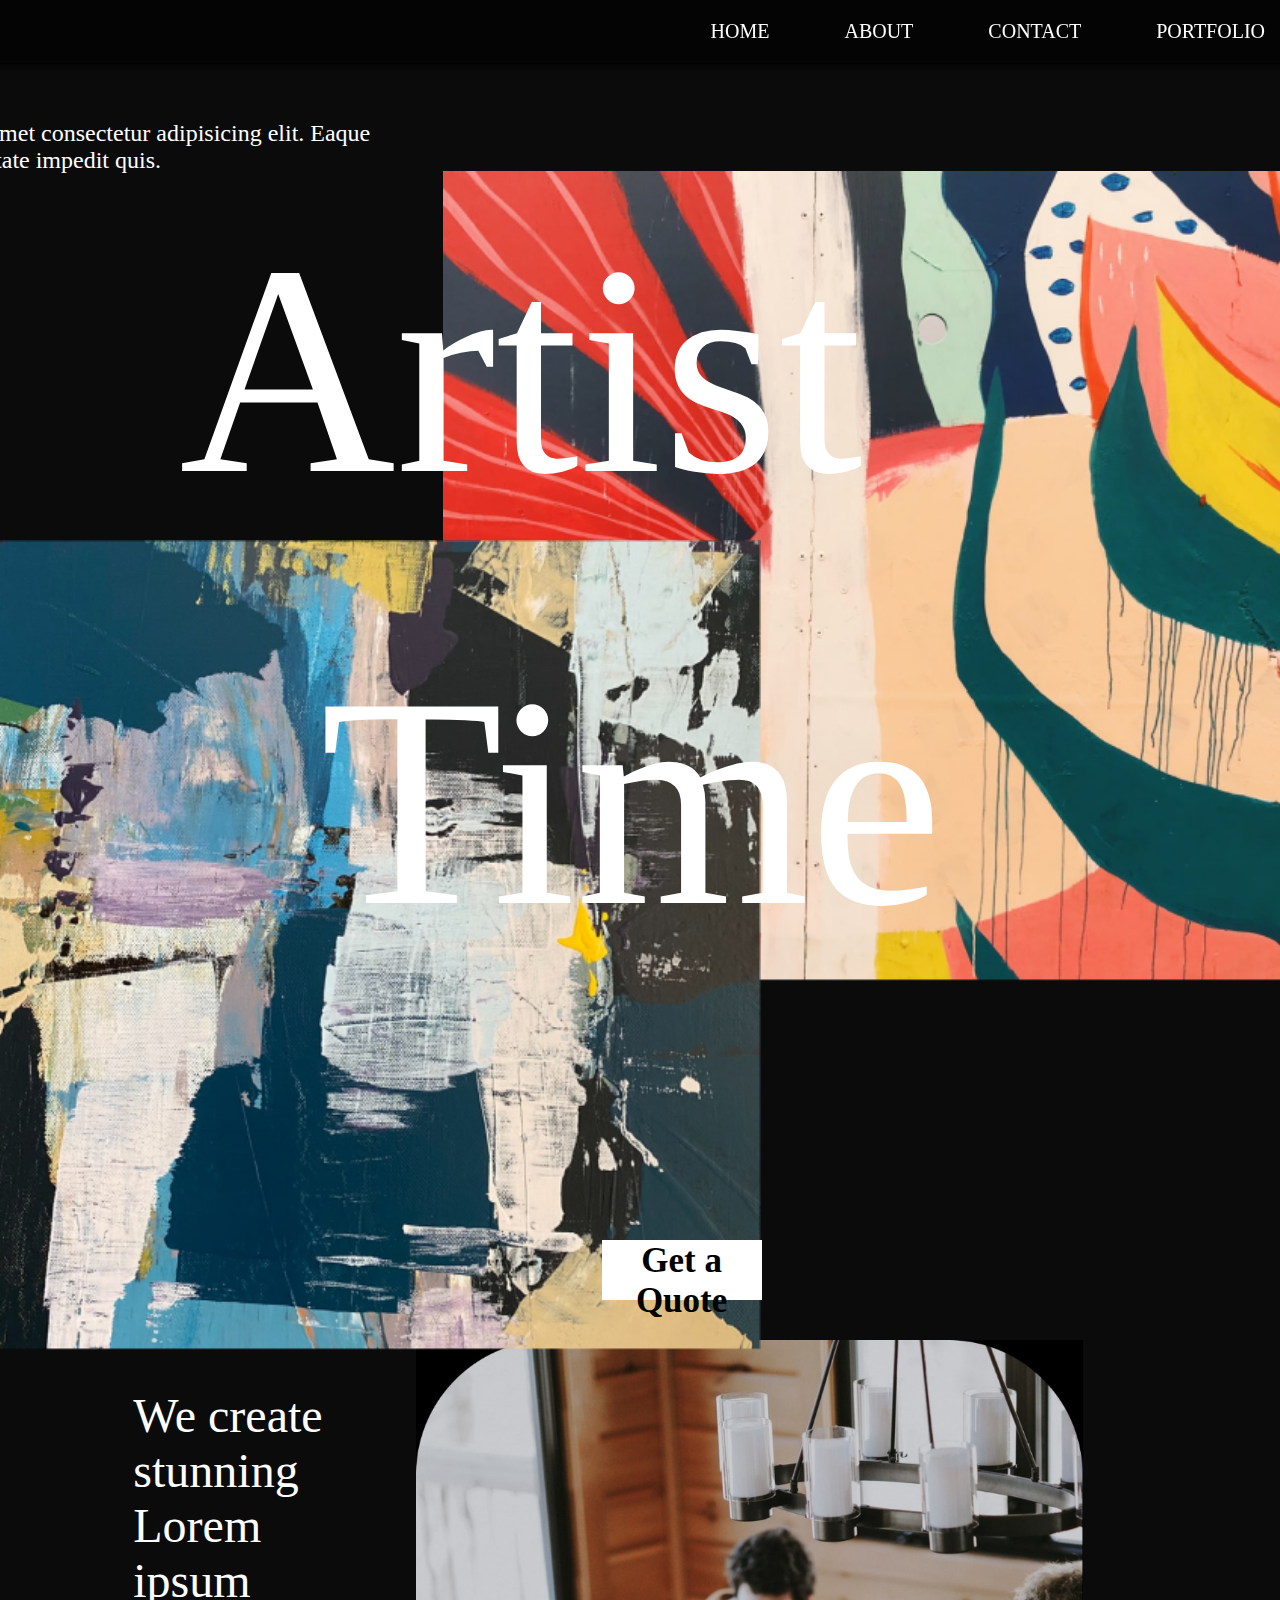
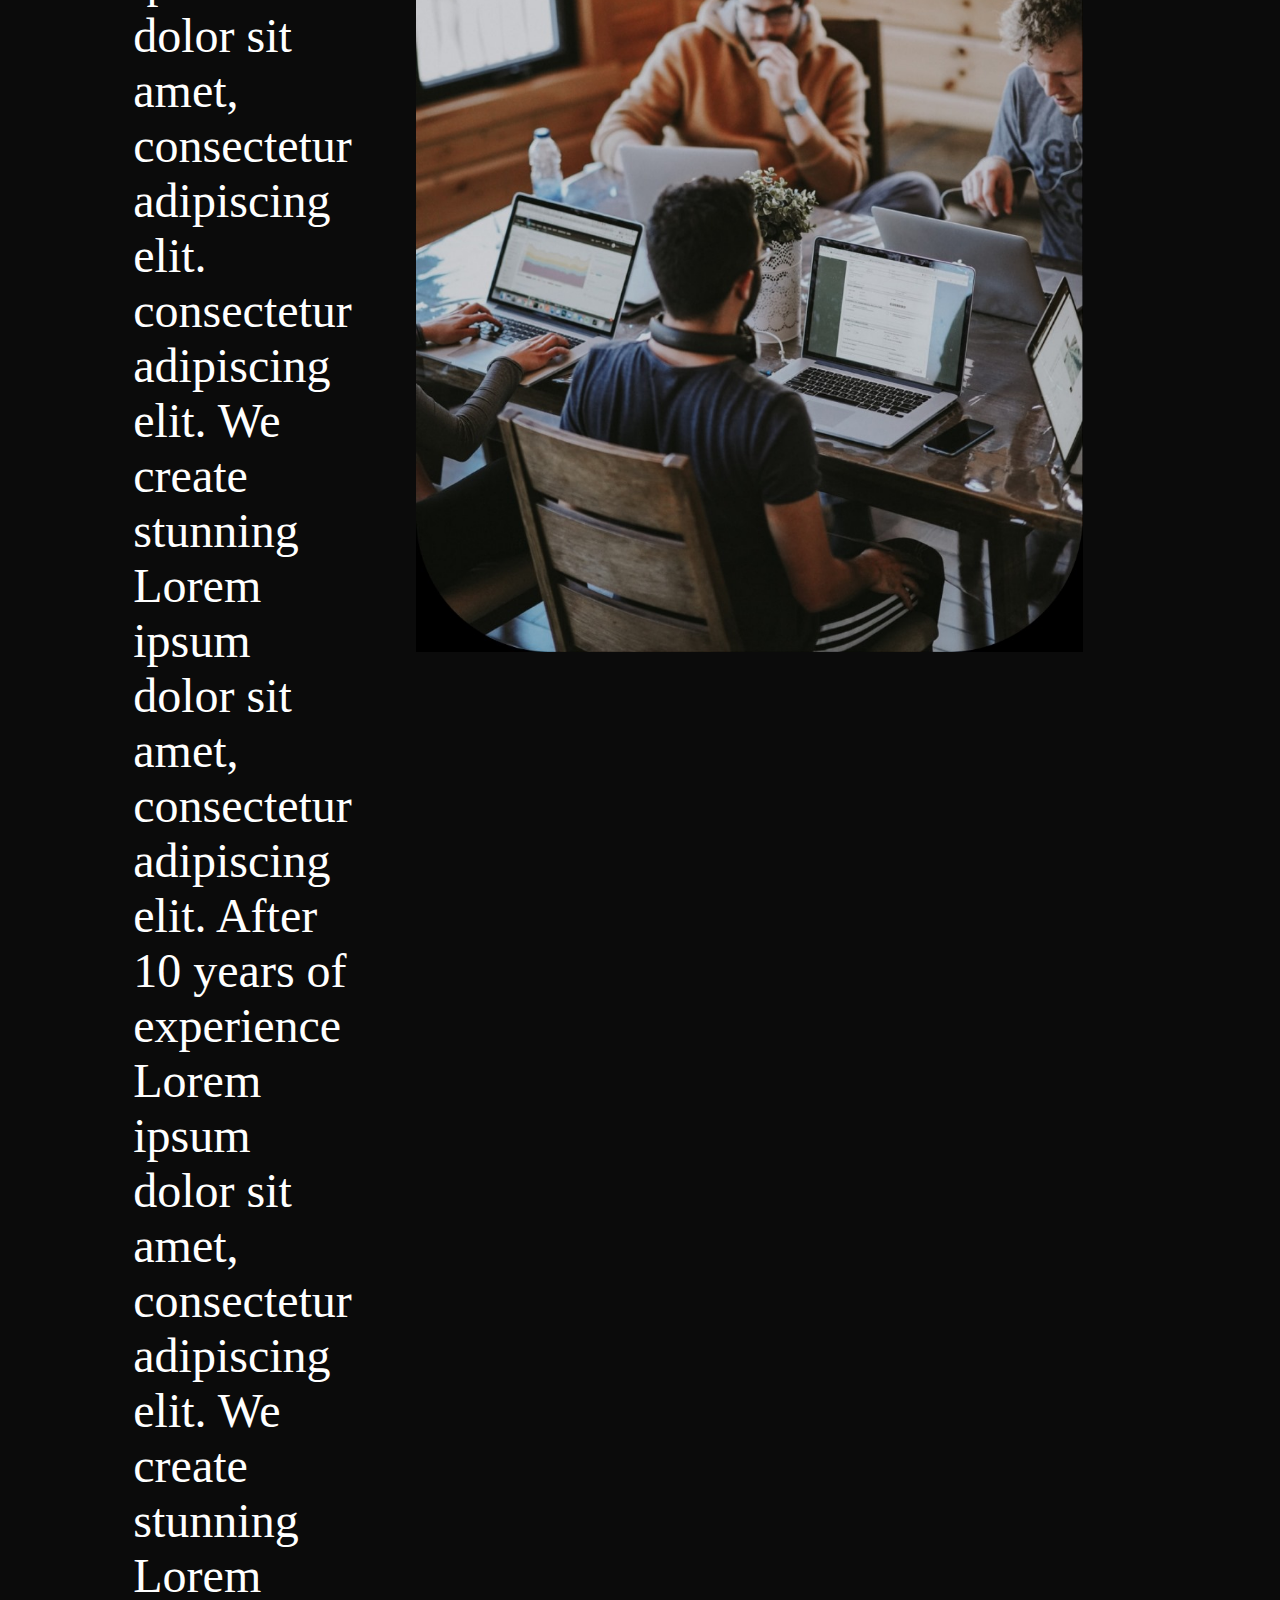
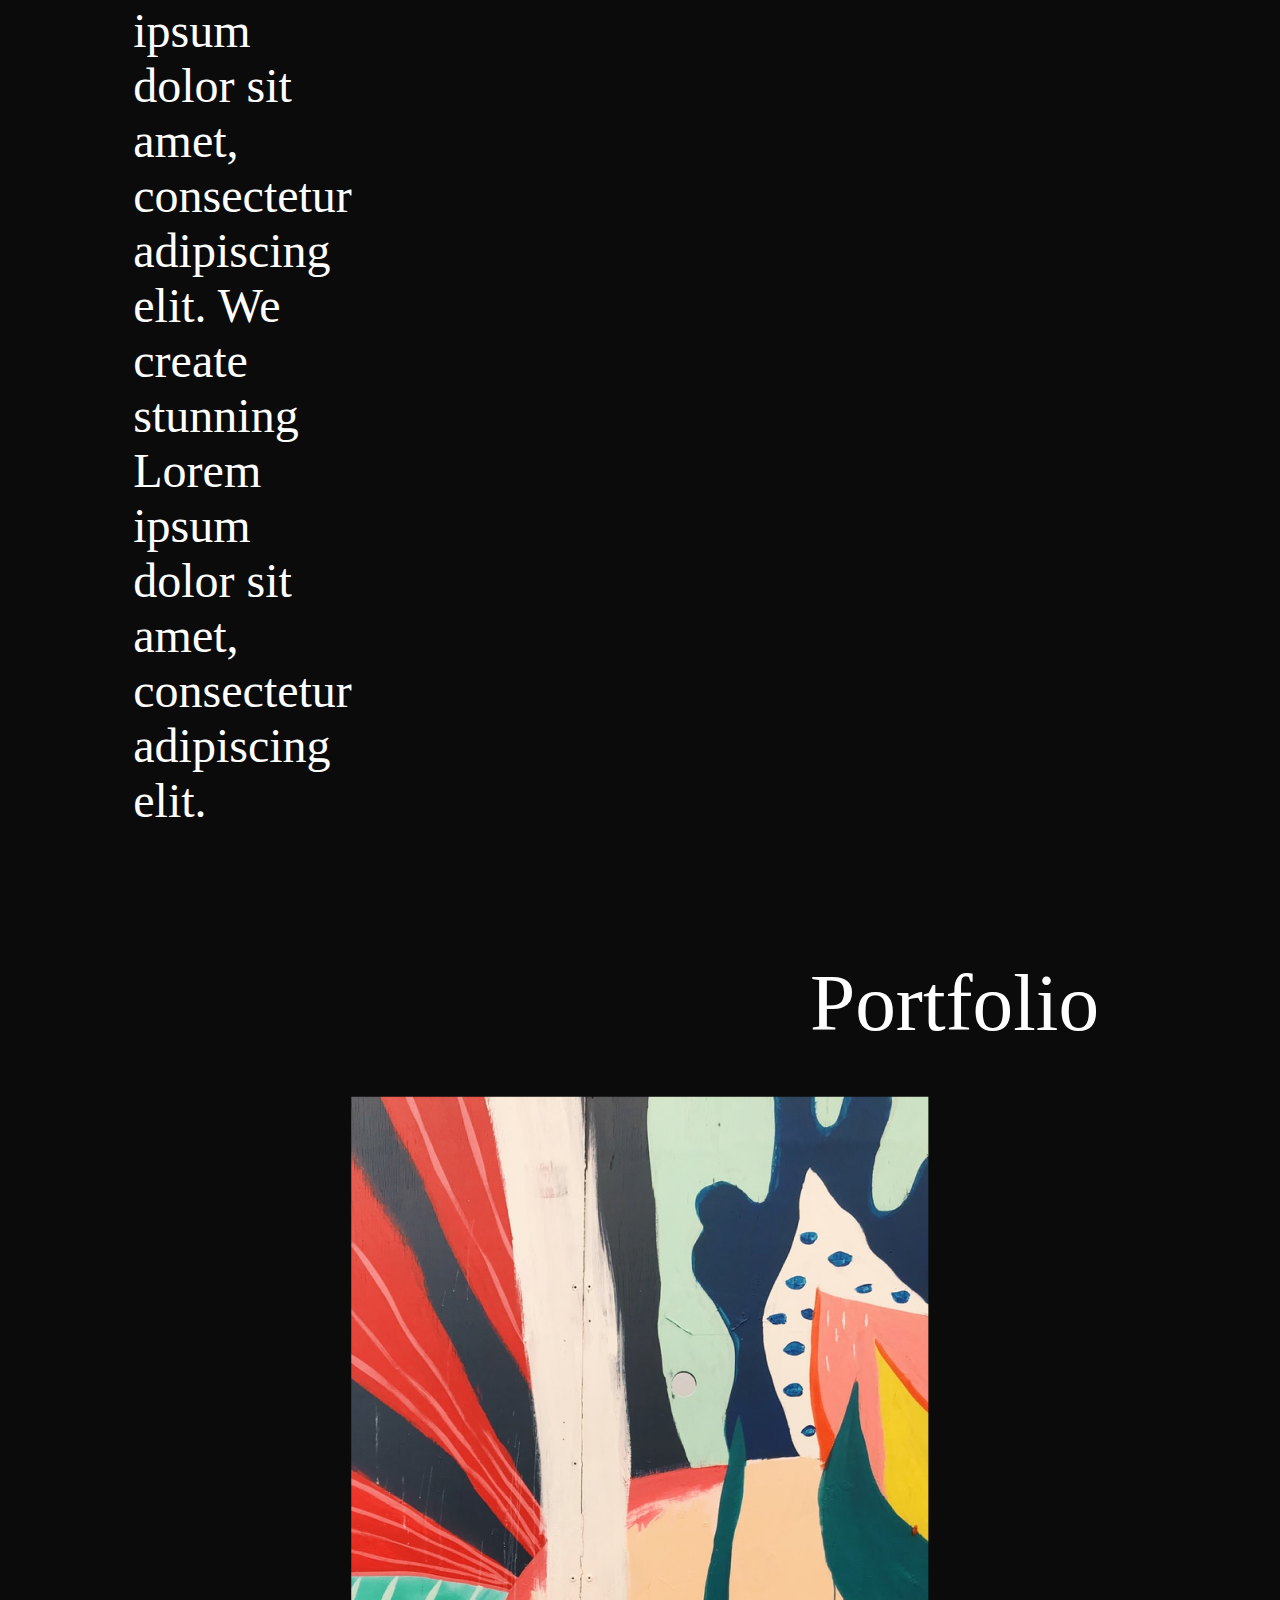
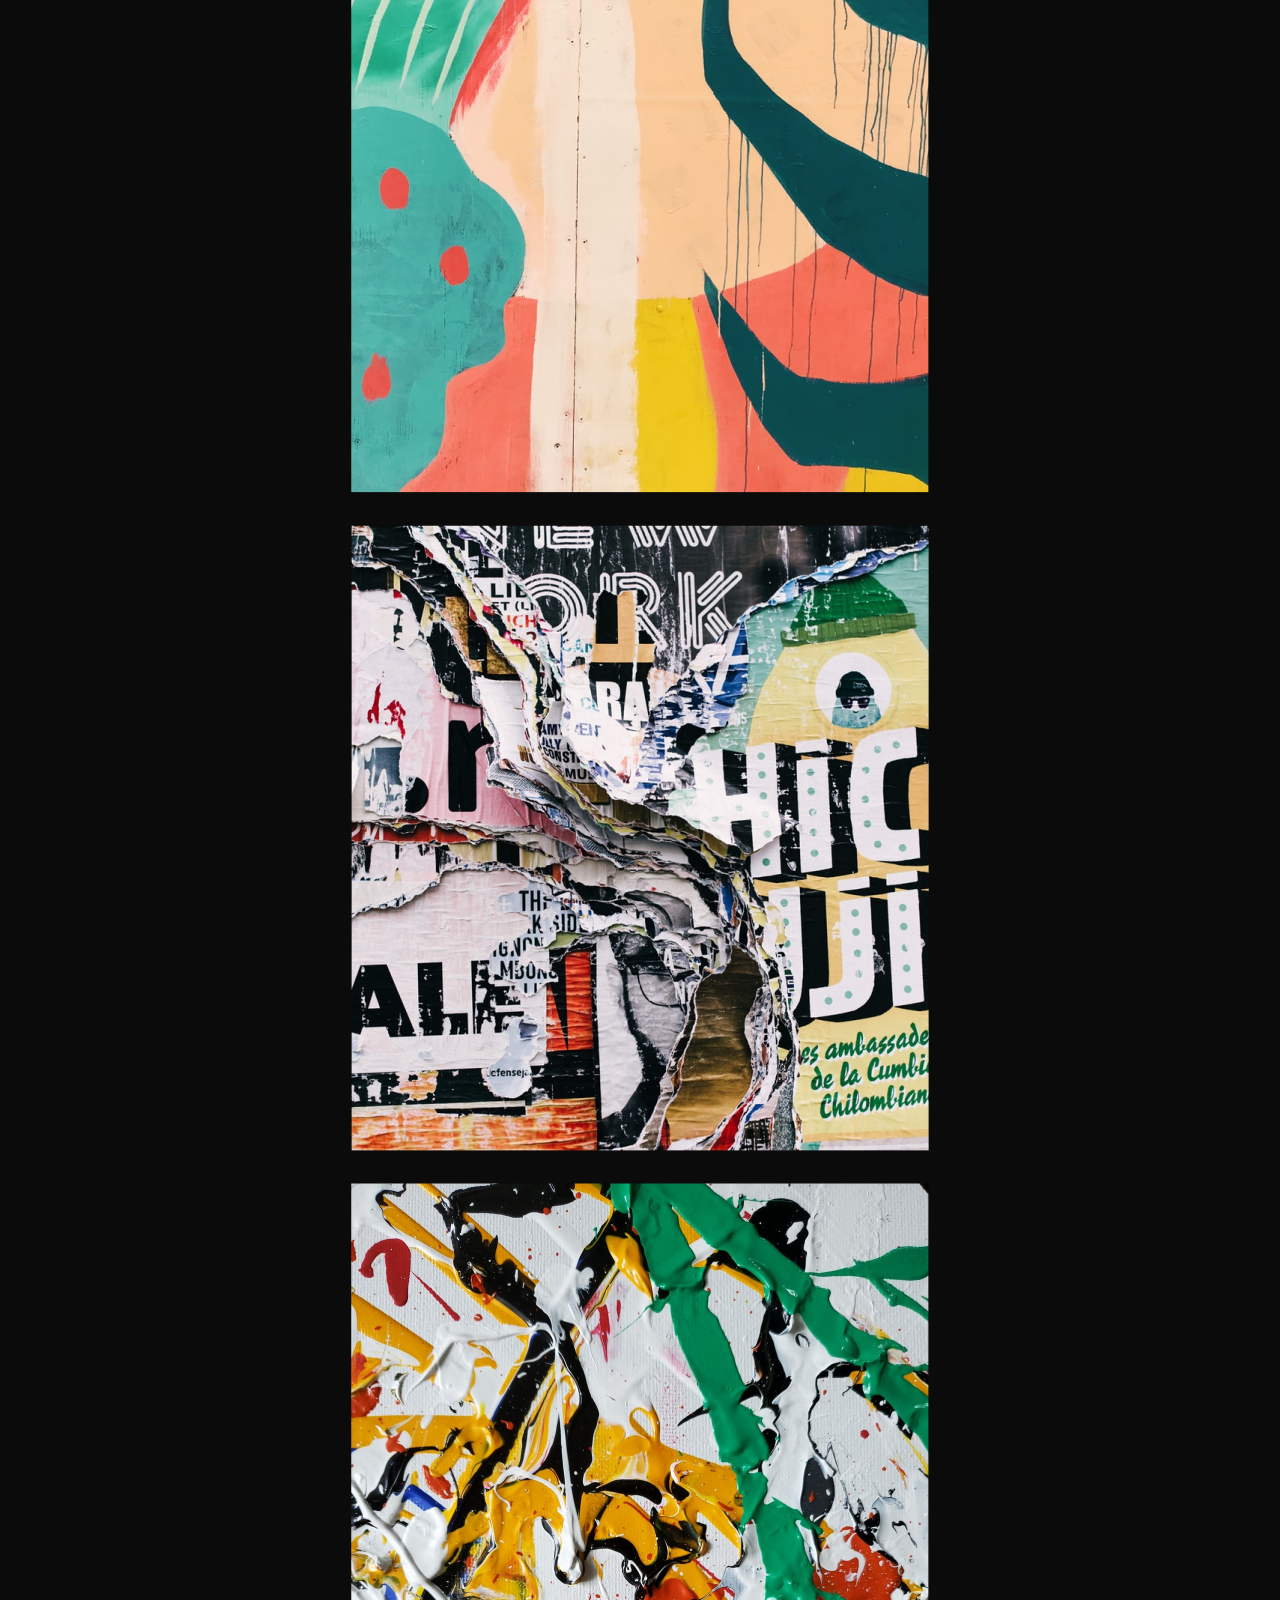
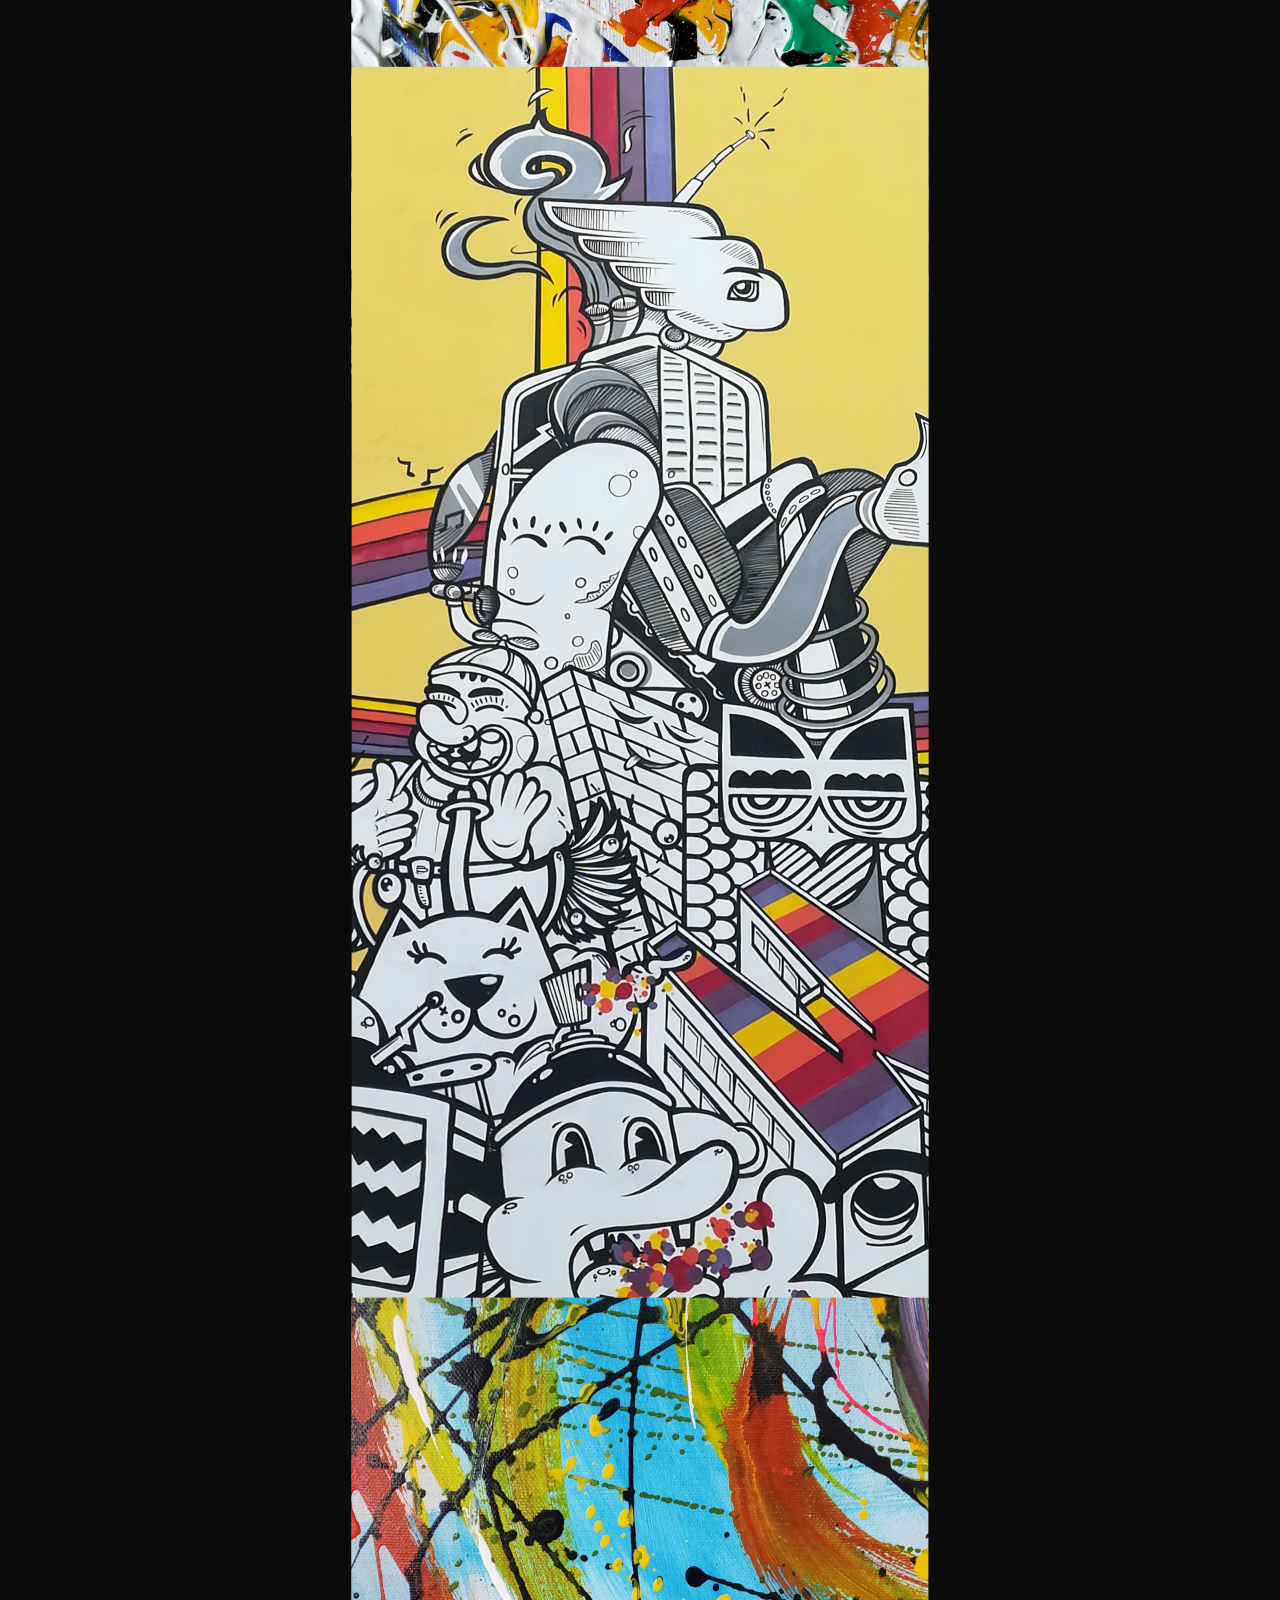
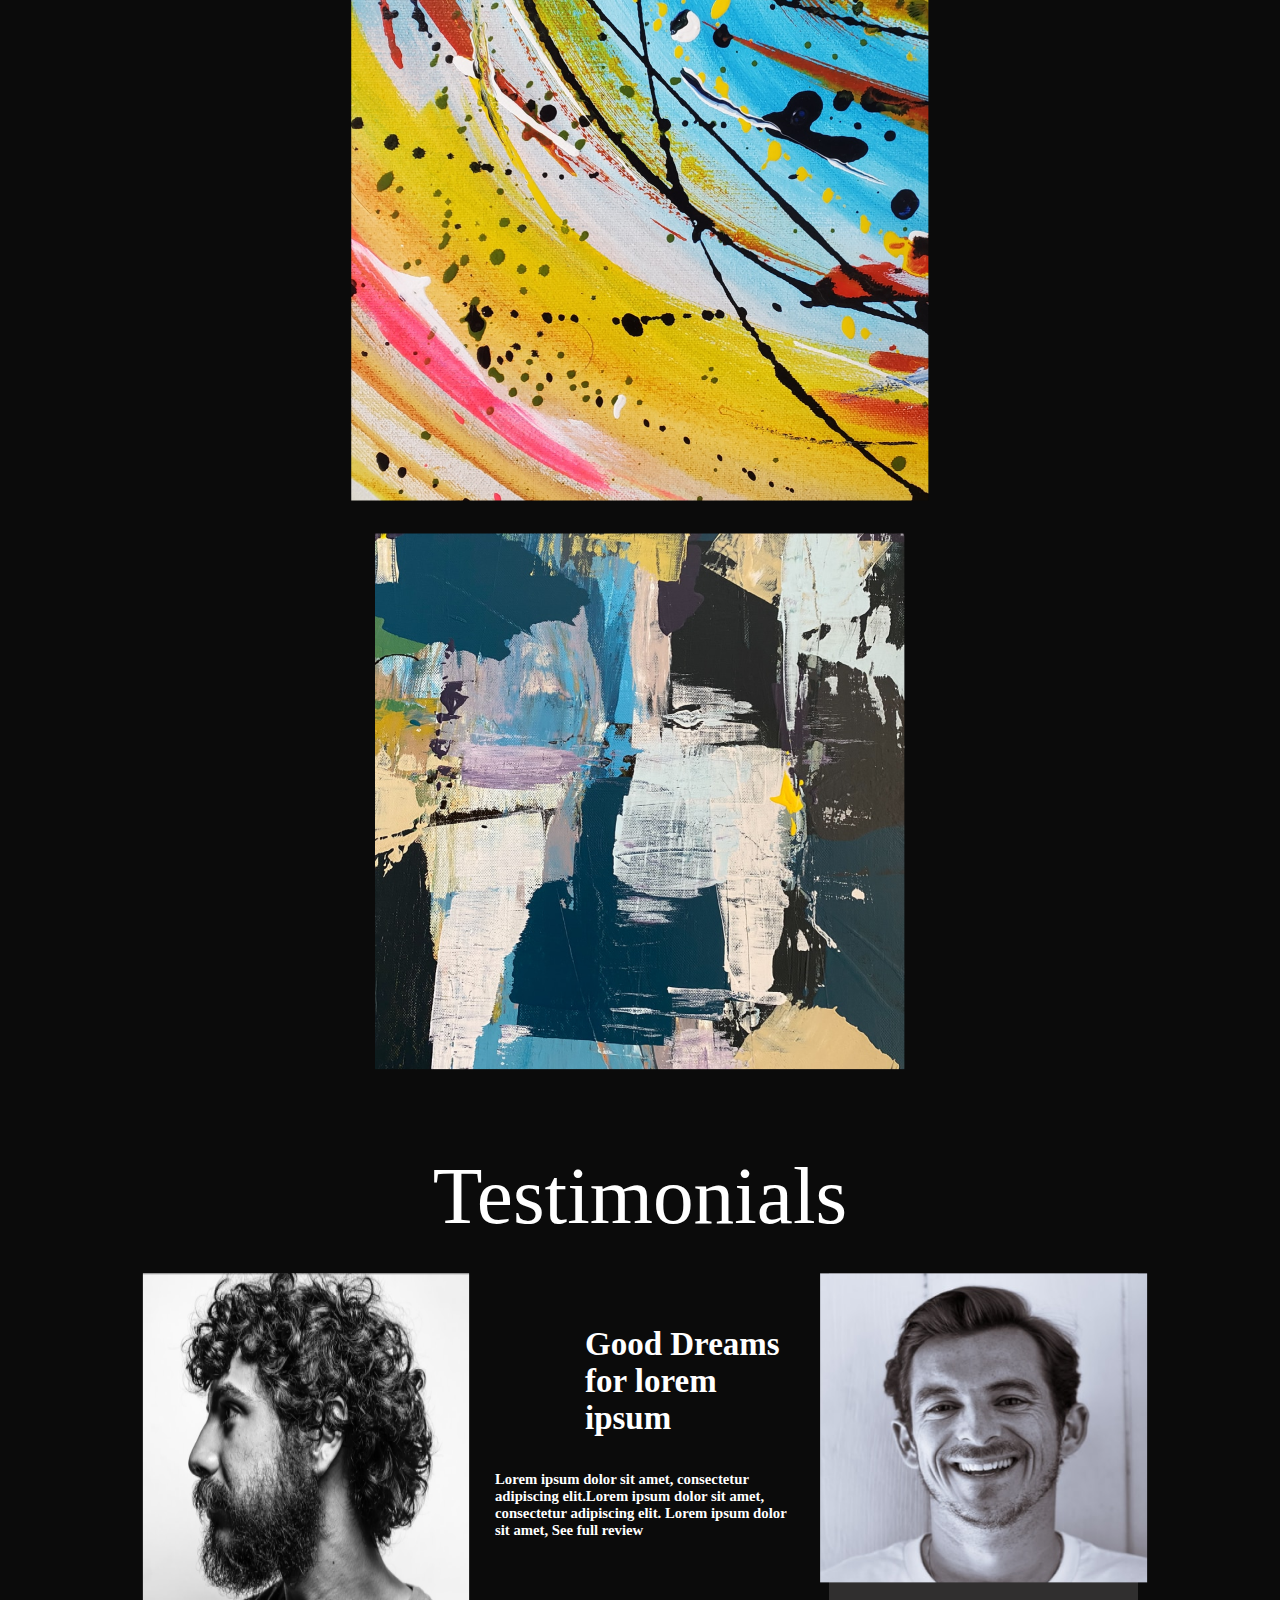
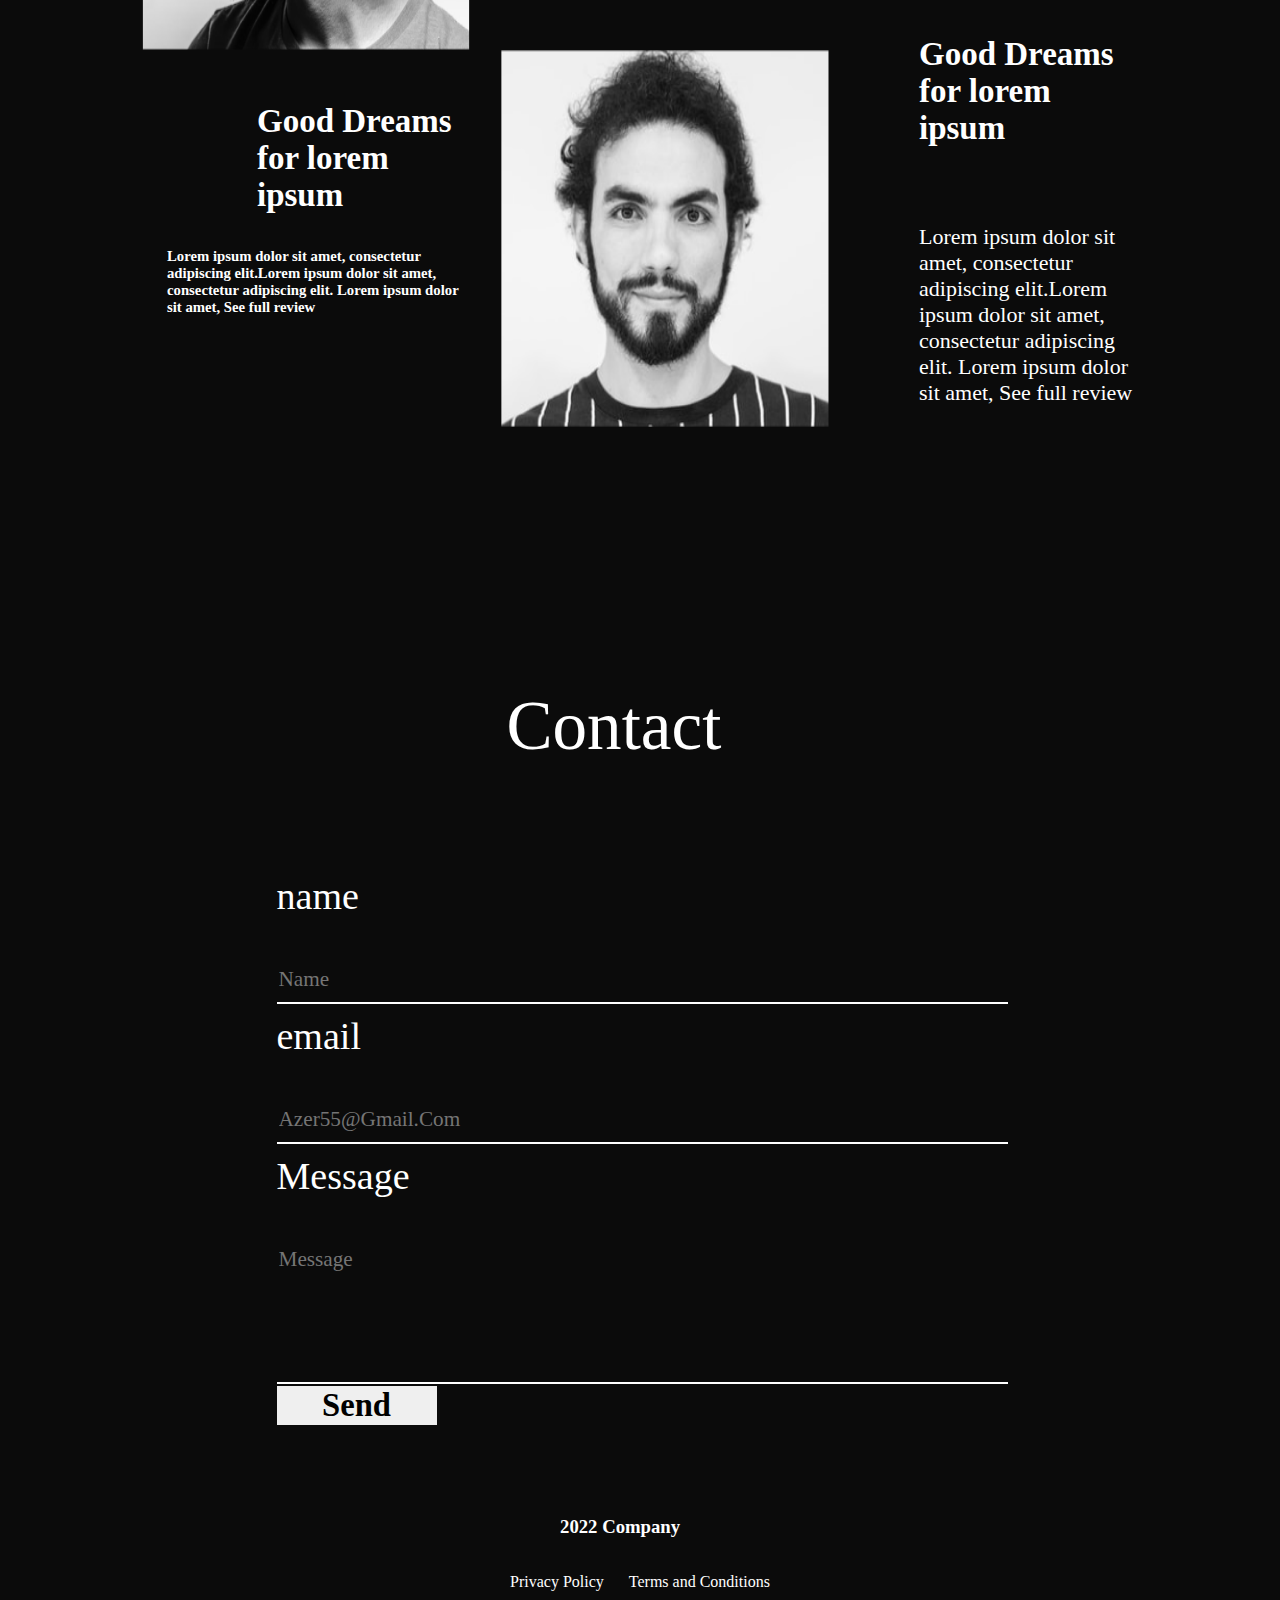
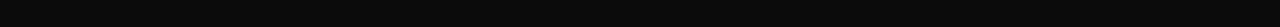
<file: index.html>
<!DOCTYPE html>
<html lang="en">

<head>
    <meta charset="UTF-8">
    <meta name="viewport" content="width=device-width, initial-scale=1.0">
    <title>HOME</title>
    <link rel="stylesheet" href="indexx.css" />
</head>

<body>
  
    <nav class="FIG">
        <h3 class="h4">logo</h3>
        <ul>
            <li><a href="index.html">Home</a></li>
            <li><a href="about.html">About</a></li>
            <li><a href="contact.html">Contact</a></li>
            <li><a href="Portfolio.html">Portfolio</a></li>
           
        </ul>
    </nav>

    <!-- Home -->
    <div>

        <div class="HOME1">
            <p class="HOM11">Lorem ipsum dolor sit amet consectetur adipisicing elit. Eaque voluptate, ut sint
                cupiditate impedit quis.</p>
        </div>
        <div class="HOME2">
            <img src="19.png" alt="" />
        </div>
        <section>
                <div class="Big-title">Artist</div>
         
          
                <div class="Big-title" style="left: 25%;top: 70%;">Time</div>
        
        </section>

        <div class="HOME3"><img src="18.png" alt="" /></div>
        <div><button class="salut-zin">Get a Quote</button></div>

    </div>

    <!-- About -->

    <section class="allo">
        <div class="sec-head">
            <h1>About</h1>
        </div>
        <div class="img-about">

            <div class="P">
                <p>We create stunning Lorem ipsum dolor sit amet, consectetur adipiscing elit.
                    consectetur adipiscing elit. We create stunning Lorem ipsum dolor sit amet,
                    consectetur adipiscing elit. After 10 years of experience Lorem ipsum dolor sit amet,
                    consectetur adipiscing elit. We create stunning Lorem ipsum dolor sit amet, consectetur adipiscing
                    elit.
                    We create stunning Lorem ipsum dolor sit amet, consectetur adipiscing elit.
                </p>
            </div>

            <div class="IQ">
                <img src="6.jpg" alt="">
            </div>

        </div>

    </section>

    <!-- Portfolio -->

    <section style="margin-top: 1rem" class="main-portfolio-sec">
        <div class="sec-container">
            <h1 class="port">Portfolio</h1>
            <div class="portfolio-item-bundle">
                <img class="portfolio-item" src="1.png" alt="" />
                <img class="portfolio-item" src="2.png" alt="" />
                <img class="portfolio-item" src="4.png" alt="" />
                <img class="portfolio-item" style="margin-top: -22rem" src="3.png" alt="" />
                <img class="portfolio-item" style="margin-top: -11rem" src="5.png" alt="" />
                <img class="portfolio-item" src="18.png" alt="" />
            </div>
        </div>
    </section>
    <!-- Testimonials -->
    <h1 id="h1">Testimonials</h1>
    <div class="box">

        <div class="box1">
            <div class="box-left">
                <div class="box11">
                    <img src="27.png" title="27" alt="">
                    <div>
                        <h2> Good Dreams for lorem ipsum </h2>
                        <h6>Lorem ipsum dolor sit amet, consectetur adipiscing elit.Lorem ipsum dolor sit amet,
                            consectetur adipiscing elit.
                            Lorem ipsum dolor sit amet,
                            See full review</h6>
                    </div>
                </div>
                <div class="box11 box12">
                    <img src="26.png" title="26" alt="">
                    <div>
                        <h2> Good Dreams for lorem ipsum </h2>
                        <h6>Lorem ipsum dolor sit amet, consectetur adipiscing elit.Lorem ipsum dolor sit amet,
                            consectetur adipiscing elit.
                            Lorem ipsum dolor sit amet,
                            See full review</h6>
                    </div>
                </div>
            </div>
            <div class="box-right">
                <div class="box11 box13">
                    <img src="28.png" title="28" alt="">
                    <div>
                        <h2> Good Dreams for lorem ipsum </h2>
                        <p class="p">Lorem ipsum dolor sit amet, consectetur adipiscing elit.Lorem ipsum dolor sit amet,
                            consectetur adipiscing elit.
                            Lorem ipsum dolor sit amet,
                            See full review</p>
                    </div>
                </div>
            </div>
        </div>
    </div>



    <!-- contact -->

    <div class="container-contact1">
        <div class="contact1">
            <p>contact</p>
        </div>

        <div class="name">
            <p>name</p>
            <input type="text" placeholder="Name">
        </div>
        <div class="name">
            <p>email</p>
            <input type="email" placeholder="azer55@gmail.com">
        </div>
        <div class="message">
            <p>message</p>
            <input type="text" placeholder="message">
        </div>
        <button>Send</button>
    </div>
    <footer class="footer">
        <h3>2022 Company</h3>
        <div class="foo">
            <p>Privacy Policy</p>
        <p>Terms and Conditions</p>
        </div>
        
    </footer>

</body>

</html>
</file>
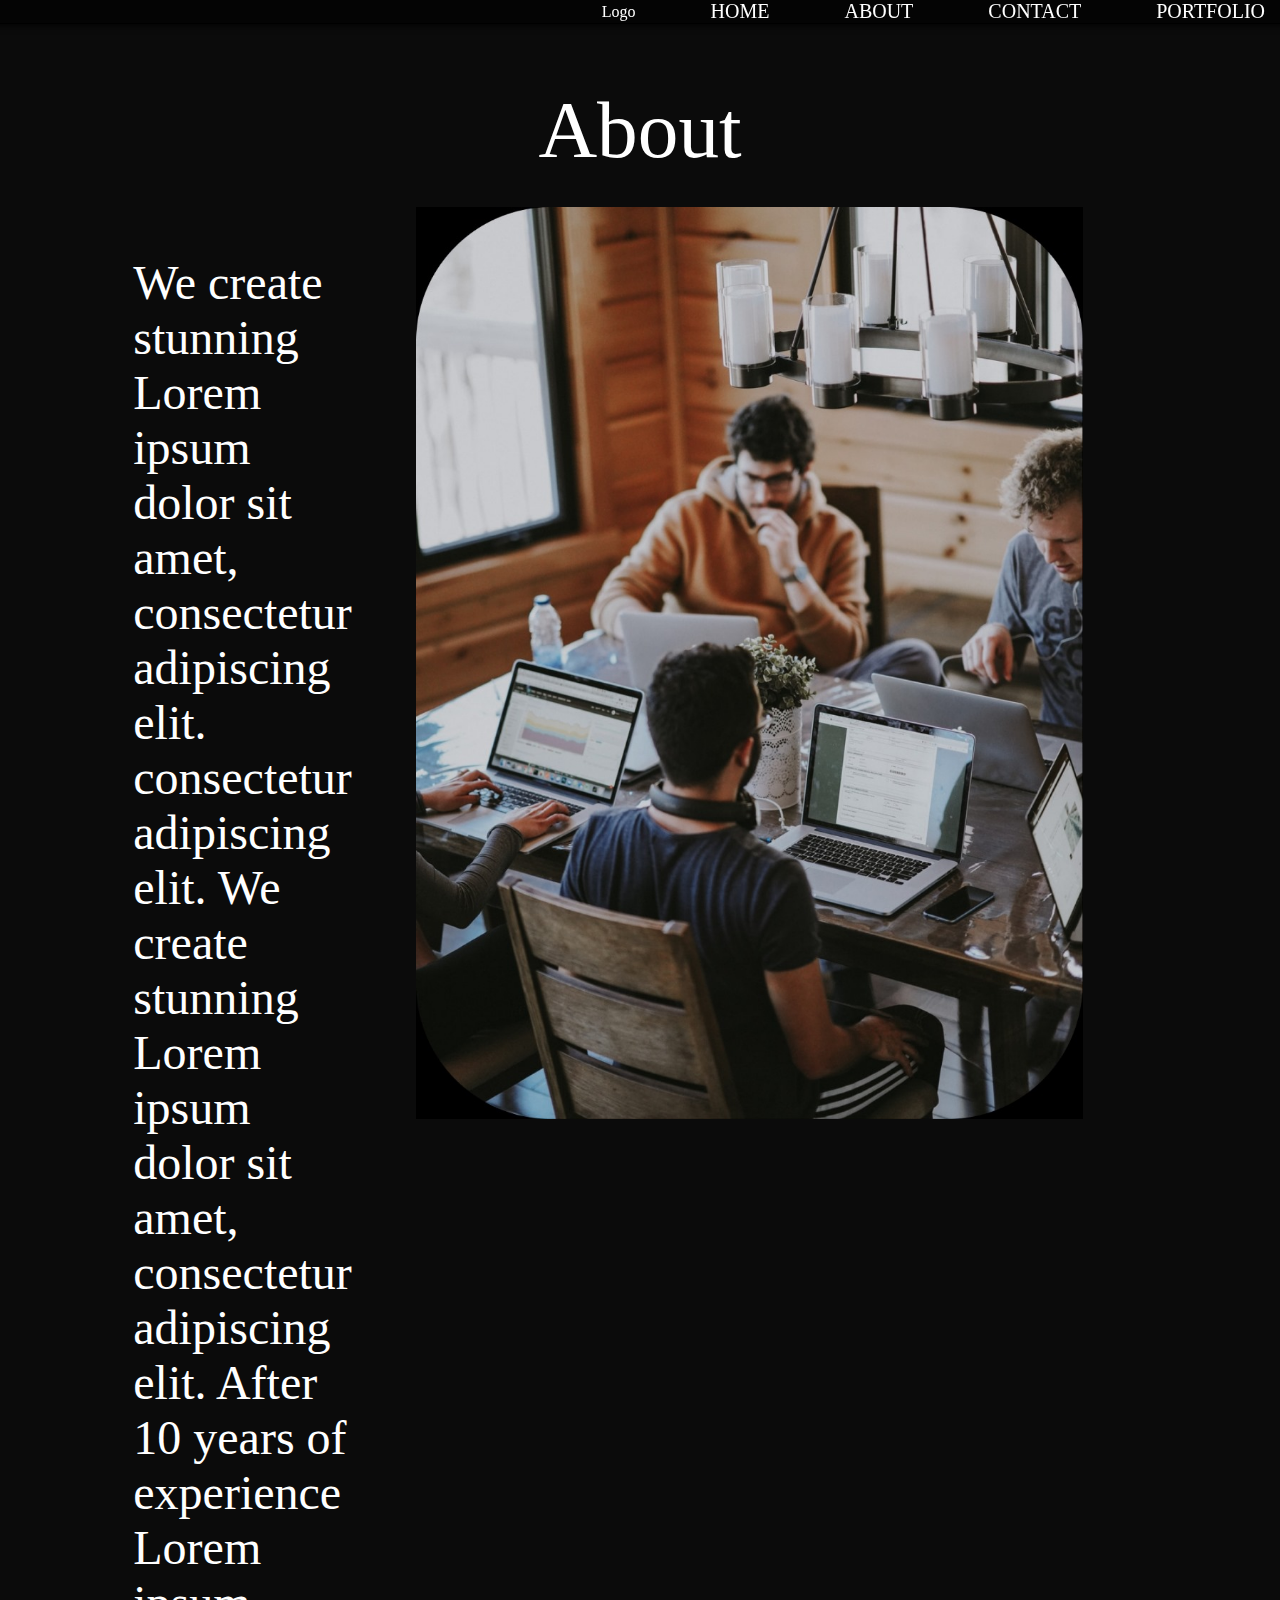
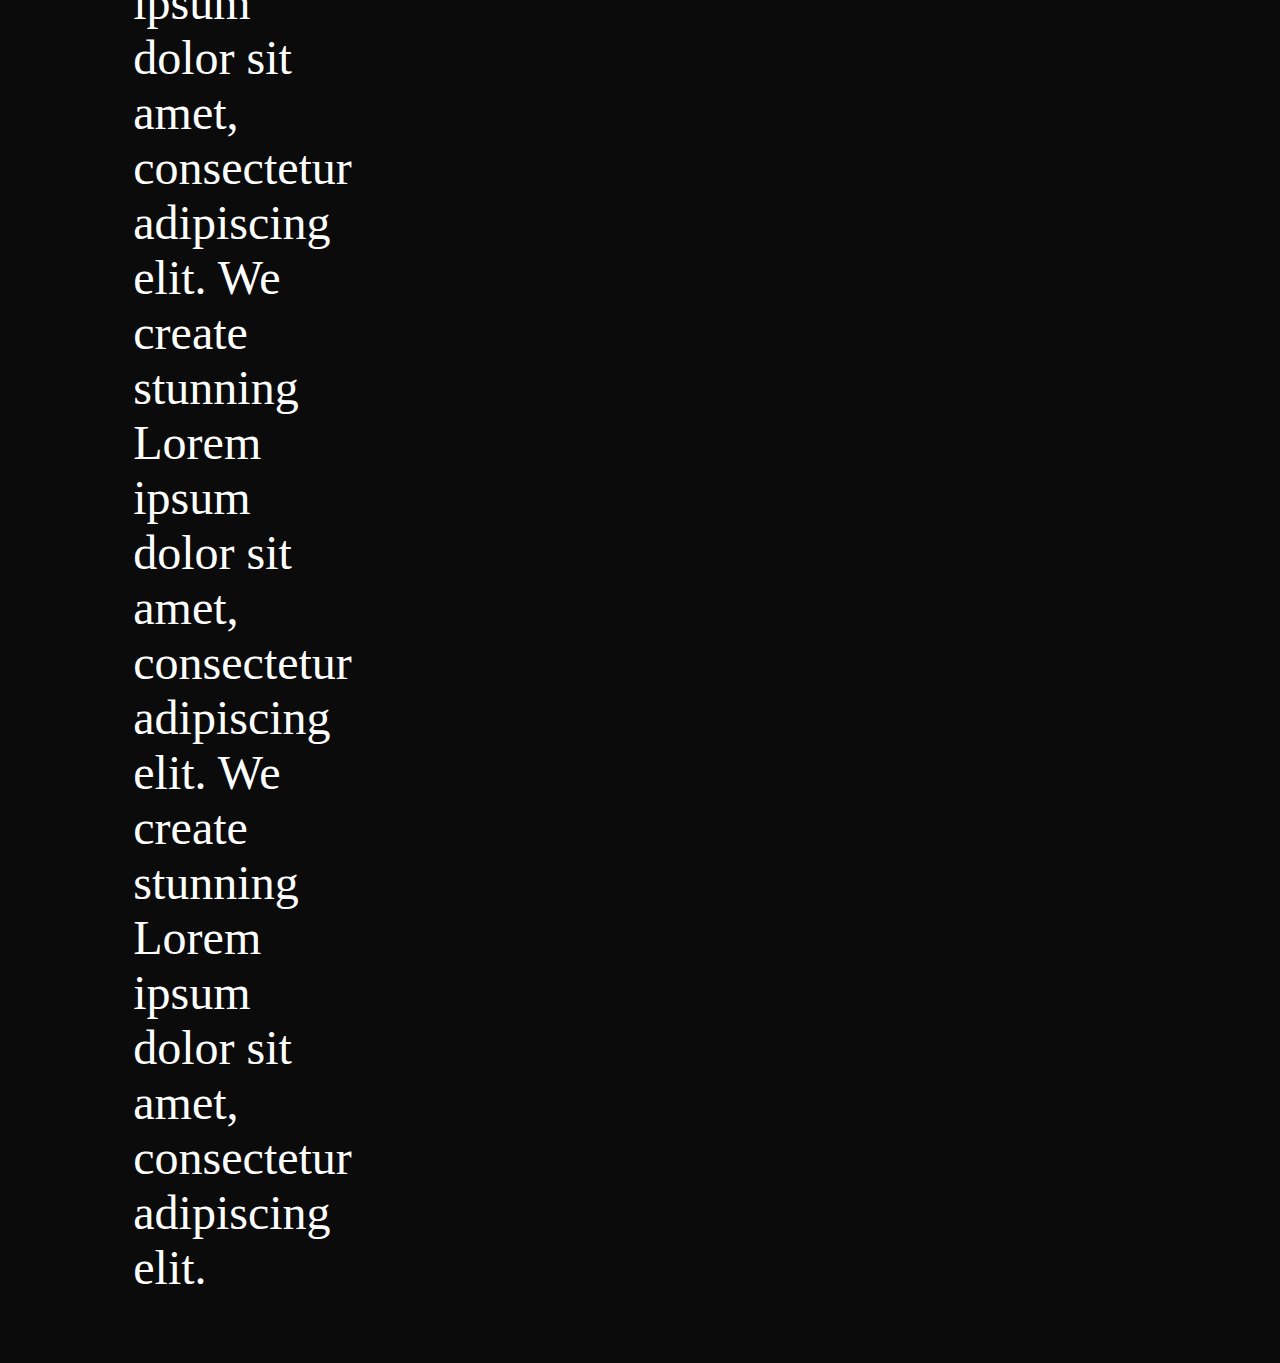
<file: about.html>
<!DOCTYPE html>
<html lang="en">
<head>
    <meta charset="UTF-8">
    <meta name="viewport" content="width=device-width, initial-scale=1.0">
    <link rel="stylesheet" href="indexx.css">
    <title>About</title>

</head>
<body>
    <nav class="FIG">
        <ul>
            <li  class="FIGM">Logo</li>
            <li class="FIGMA">  <i class="fas fa-bars"></i></li>
            <li><a href="index.html">Home</a></li>
            <li><a href="about.html">About</a></li>
            <li><a href="contact.html">Contact</a></li>
            <li><a href="Portfolio.html">Portfolio</a></li> 
            
        </ul>
    </nav>
    <h1>About</h1>
<div class="img-about">

    <div class="P">
        <p>We create stunning Lorem ipsum dolor sit amet, consectetur adipiscing elit. 
            consectetur adipiscing elit. We create stunning Lorem ipsum dolor sit amet,
            consectetur adipiscing elit. After 10 years of experience Lorem ipsum dolor sit amet, 
            consectetur adipiscing elit. We create stunning Lorem ipsum dolor sit amet, consectetur adipiscing elit. 
            We create stunning Lorem ipsum dolor sit amet, consectetur adipiscing elit.
        </p>
    </div>

    <div class="IQ">   
        <img  src="6.jpg" alt="">
    </div>


</div>
</body>
</html>
</file>
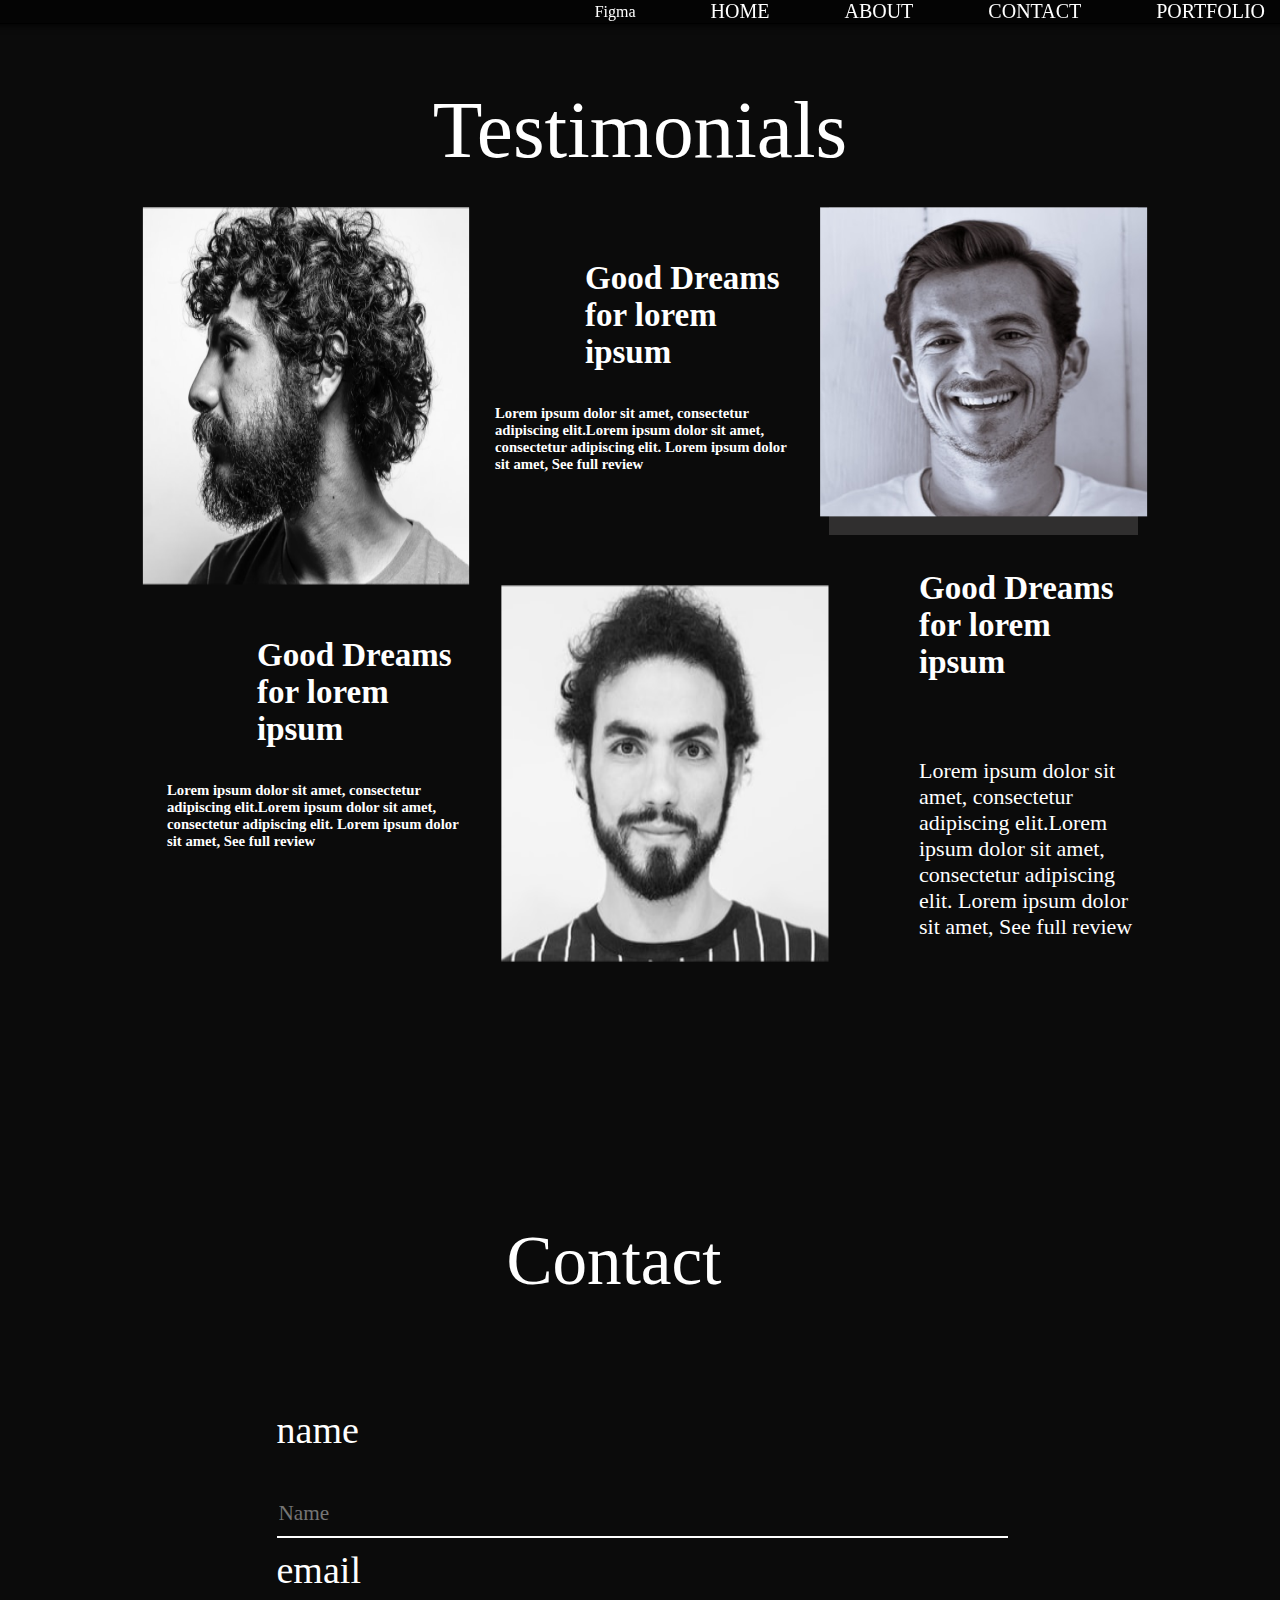
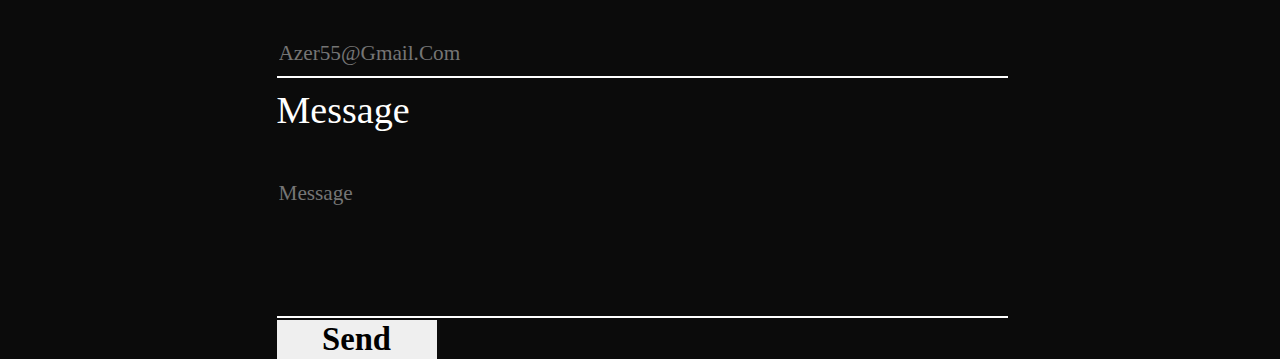
<file: contact.html>
<!DOCTYPE html>
<html lang="en">
<head>
    <meta charset="UTF-8">
    <meta name="viewport" content="width=device-width, initial-scale=1.0">
    <link rel="stylesheet" href="indexx.css">
    <title>Contact</title>
</head>
<body>
    <nav class="FIG">
        <ul>
            <li  class="FIGM">Figma</li>
            <li class="FIGMA">  <i class="fas fa-bars"></i></li>
            <li><a href="index.html">Home</a></li>
            <li><a href="about.html">About</a></li>
            <li><a href="contact.html">Contact</a></li>
            <li><a href="Portfolio.html">Portfolio</a></li> 

        </ul>
    </nav> 
    <h1 id="h1">Testimonials</h1>
    <div class="box">
            
        <div class="box1">
            <div class="box-left">
                <div class="box11">
                    <img src="27.png" title="27" alt="">
                    <div>
                        <h2 > Good Dreams for lorem ipsum  </h2>
                        <h6>Lorem ipsum dolor sit amet, consectetur adipiscing elit.Lorem ipsum dolor sit amet, consectetur adipiscing elit. 
                            Lorem ipsum dolor sit amet,
                            See full review</h6>
                    </div>
                </div>
                <div class="box11 box12">
                    <img  src="26.png" title="26" alt="">
                    <div>
                        <h2> Good Dreams for lorem ipsum  </h2>
                        <h6>Lorem ipsum dolor sit amet, consectetur adipiscing elit.Lorem ipsum dolor sit amet, consectetur adipiscing elit. 
                            Lorem ipsum dolor sit amet,
                            See full review</h6>
                    </div>
                </div>
            </div>
            <div class="box-right">
                <div class="box11 box13">
                    <img src="28.png" title="28" alt="">
                    <div>
                        <h2> Good Dreams for lorem ipsum  </h2>
                        <p class="p">Lorem ipsum dolor sit amet, consectetur adipiscing elit.Lorem ipsum dolor sit amet, consectetur adipiscing elit. 
                            Lorem ipsum dolor sit amet,
                            See full review</p>
                    </div>
                </div>
            </div>
        </div>
    </div>



    <div class="container-contact1">
        <div class="contact1">
            <p>contact</p>
         </div>

            <div class="name">
                <p>name</p>
                <input type="text" placeholder="Name">
            </div>
            <div class="name">
            <p>email</p>
            <input type="email" placeholder="azer55@gmail.com">
            </div>
            <div class="message">
               <p>message</p>
               <input type="text" placeholder="message">
            </div>
           <button >Send</button>
          </div>
 


</body>
</html>
</file>
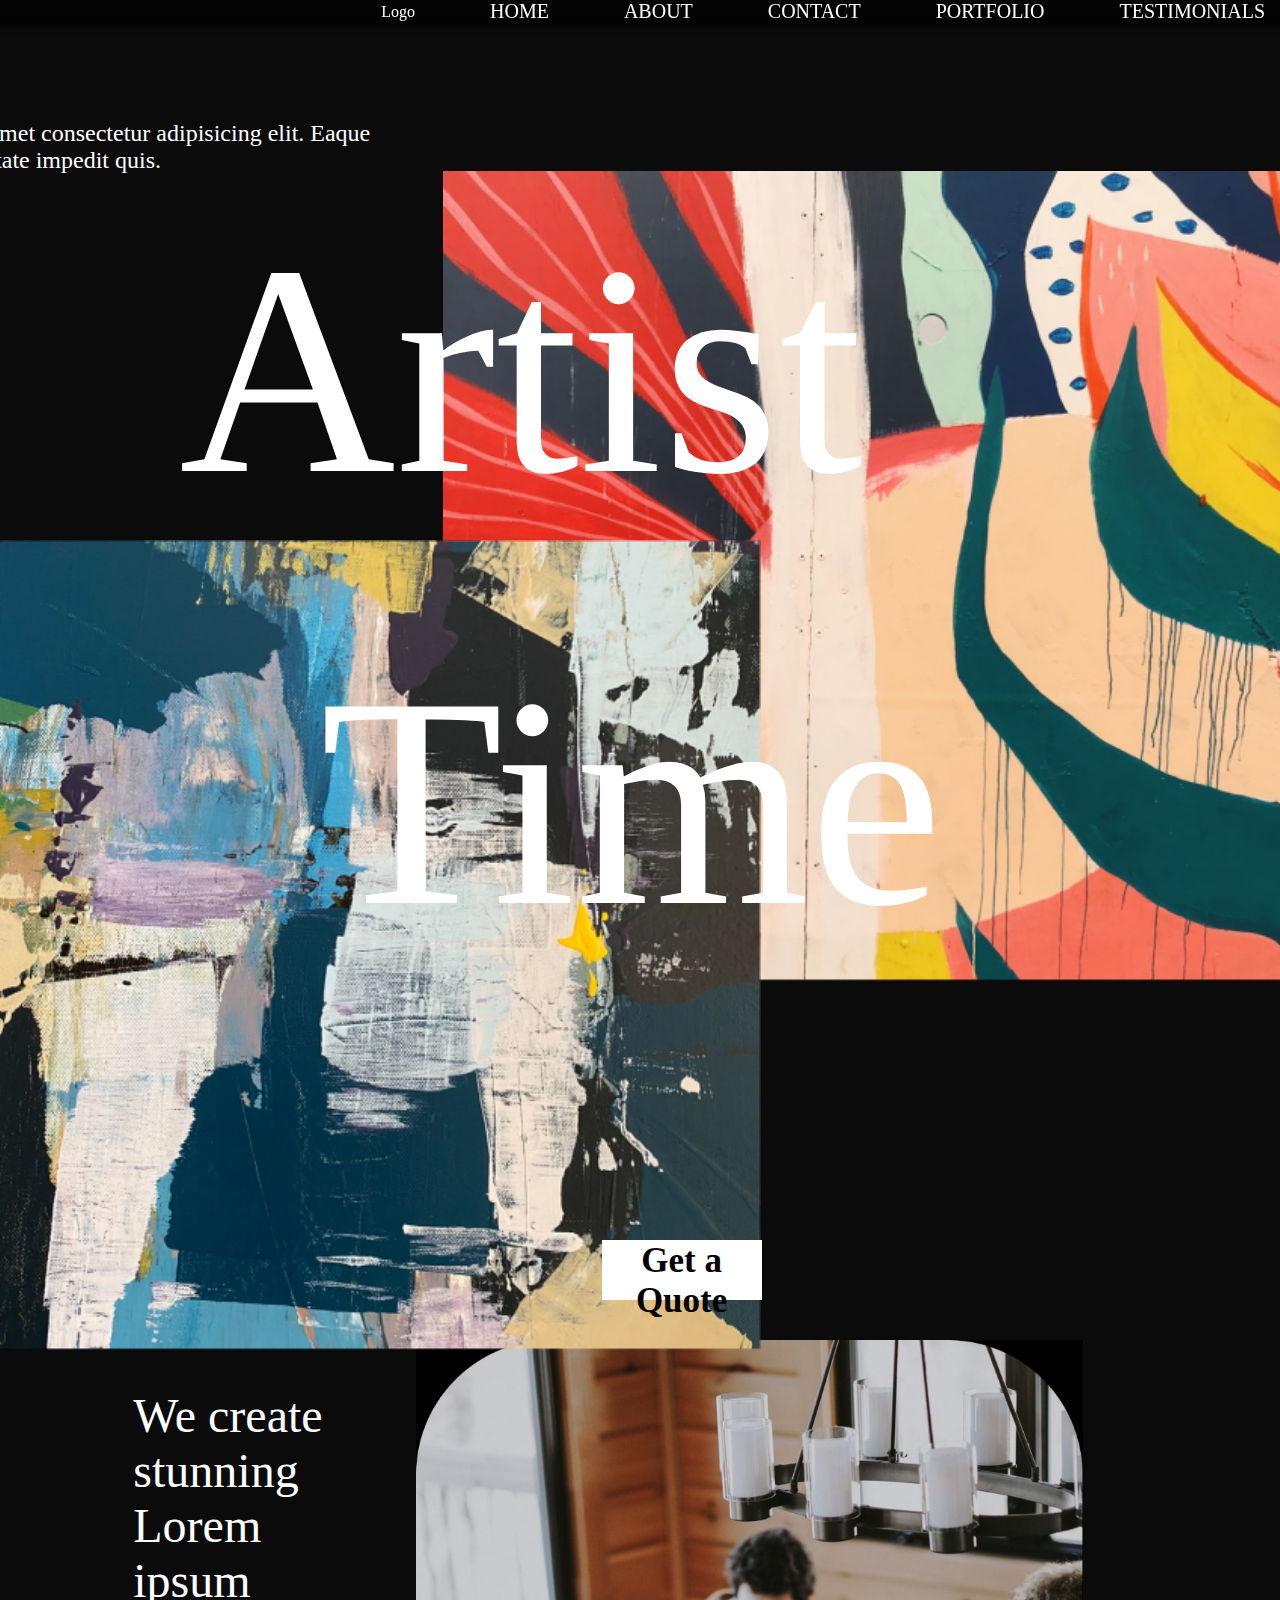
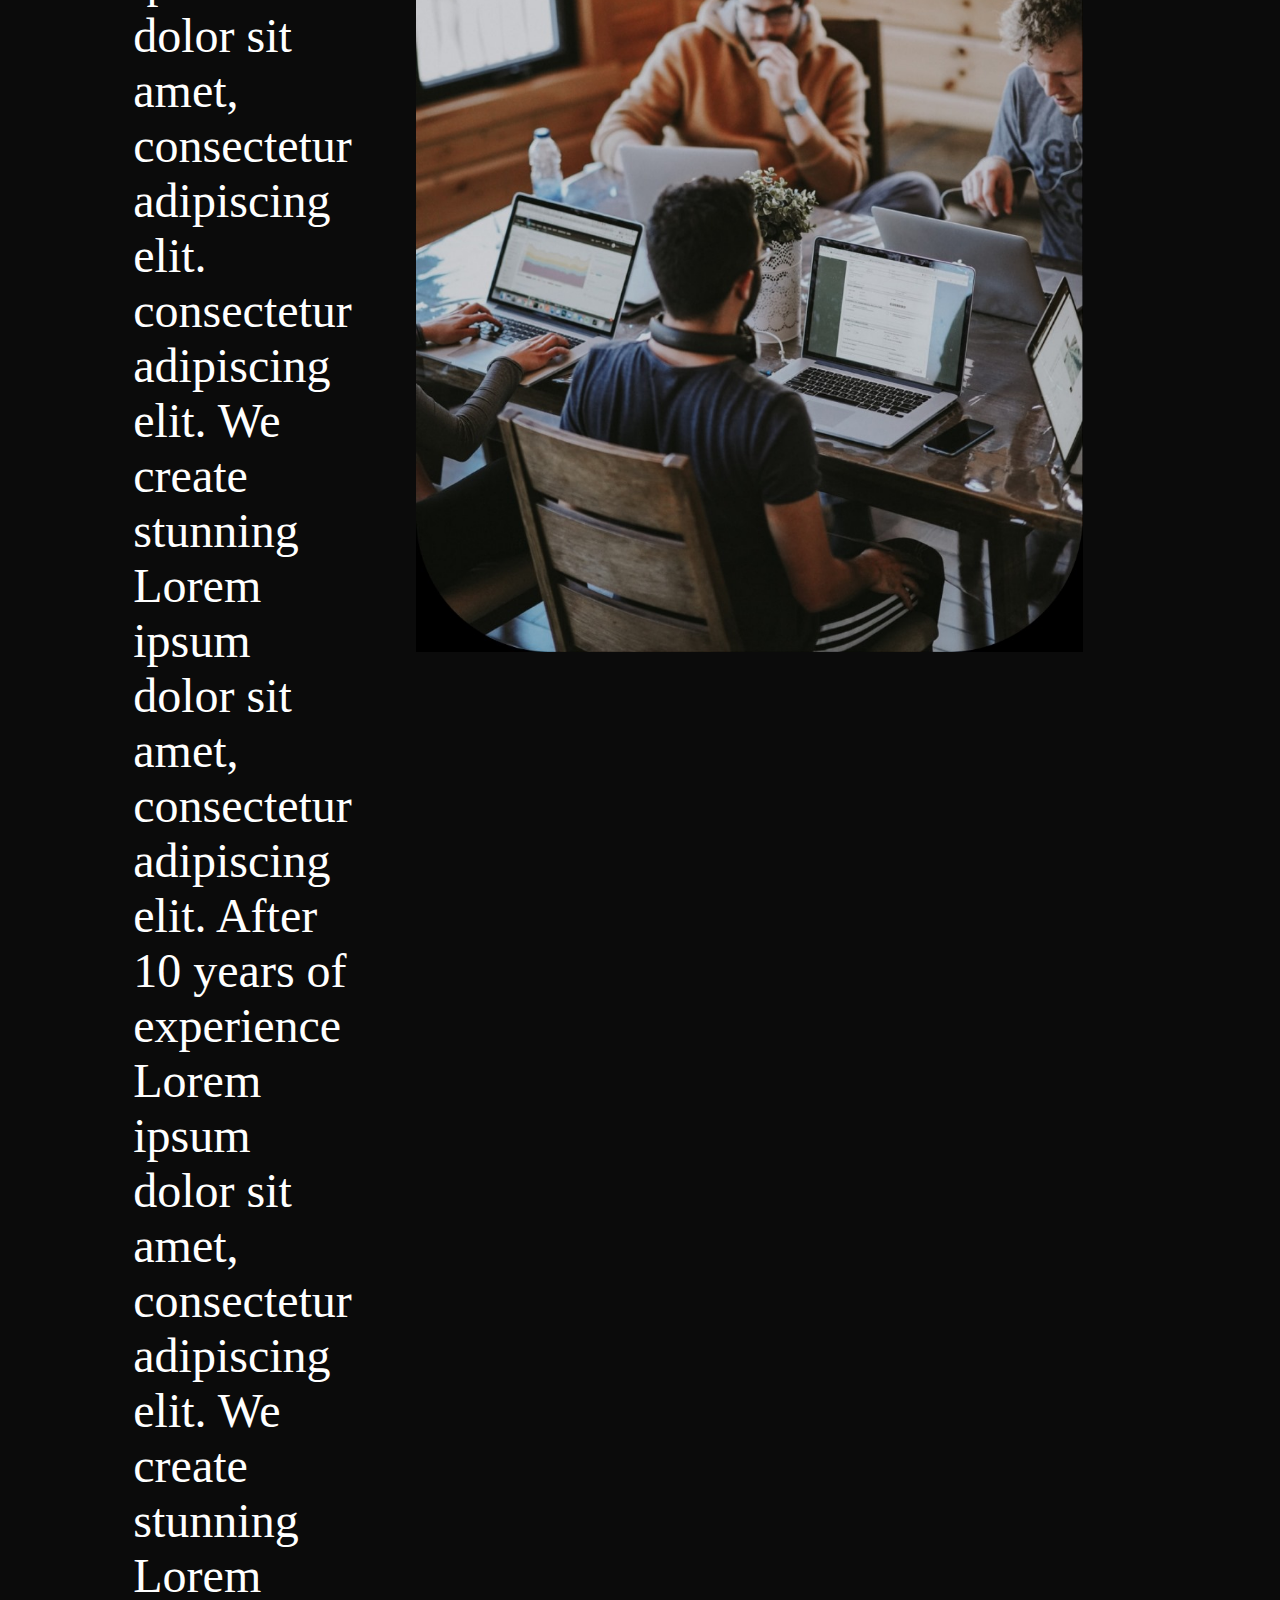
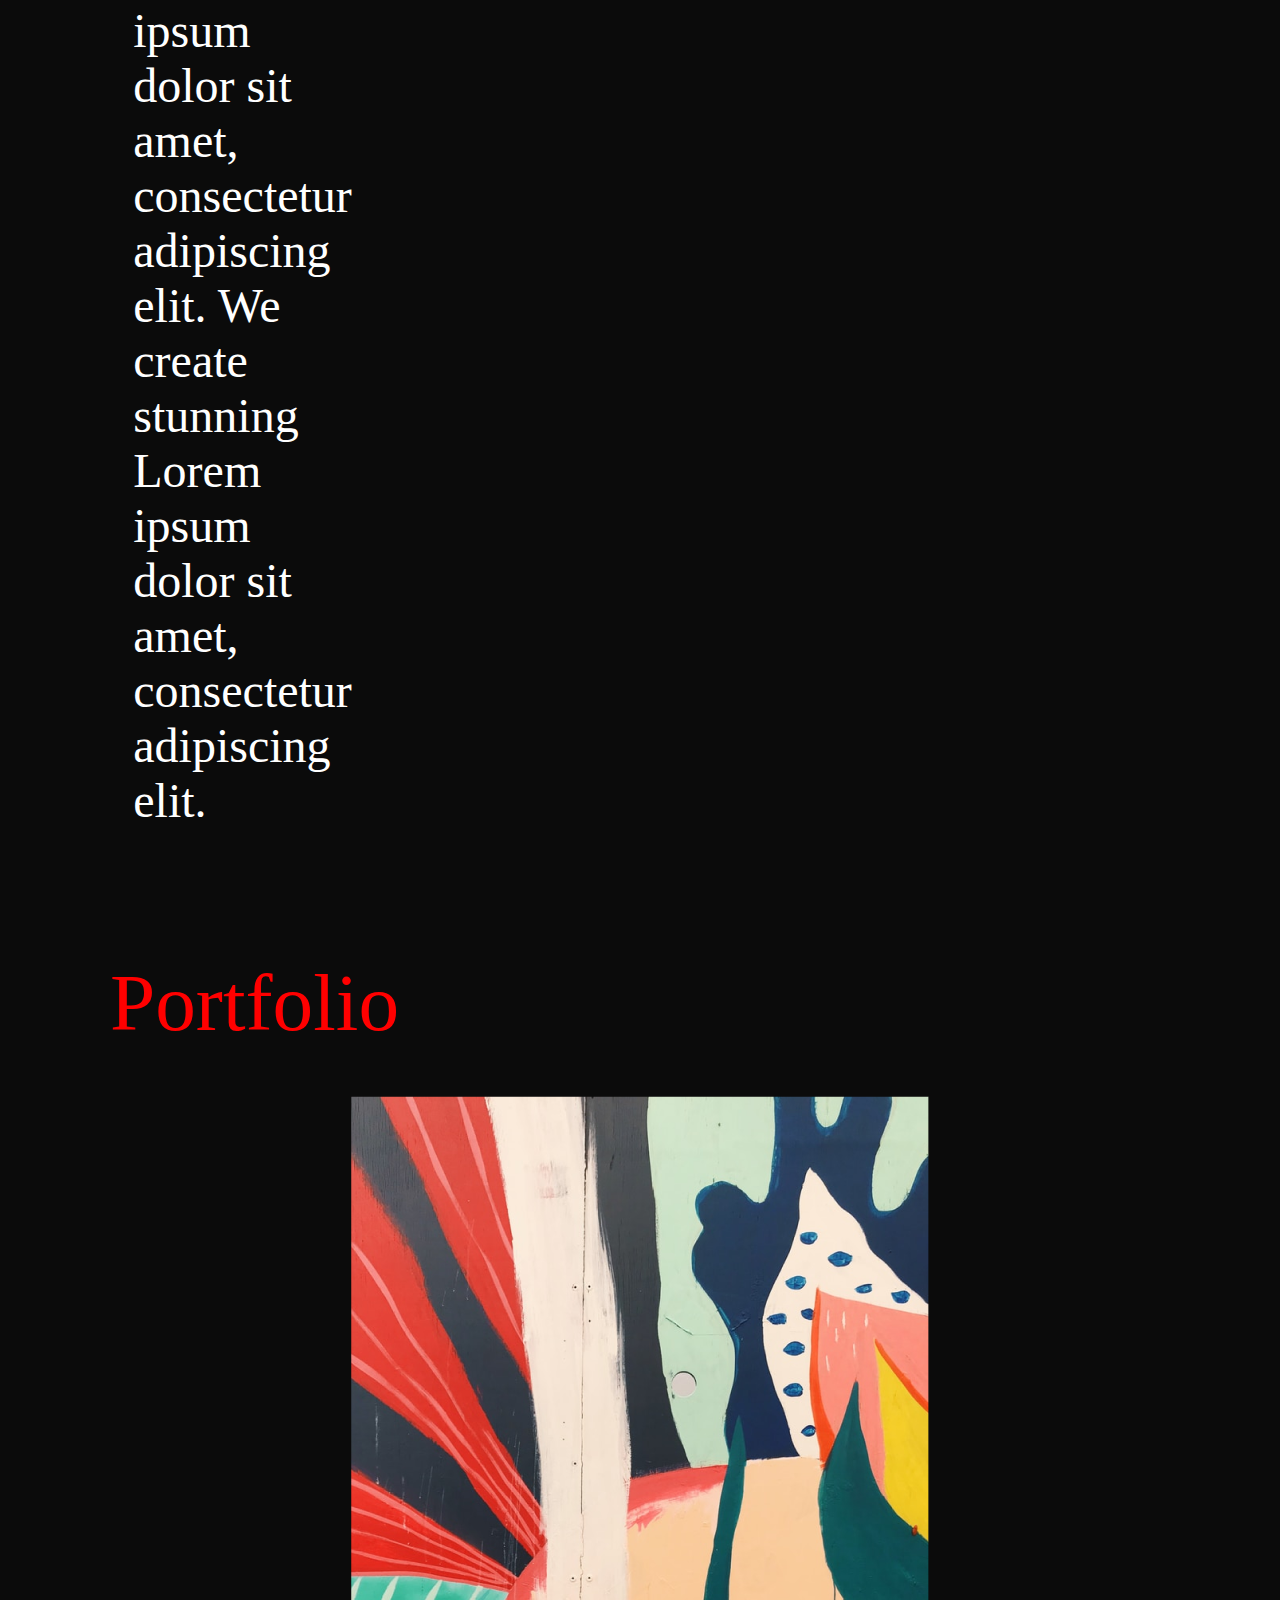
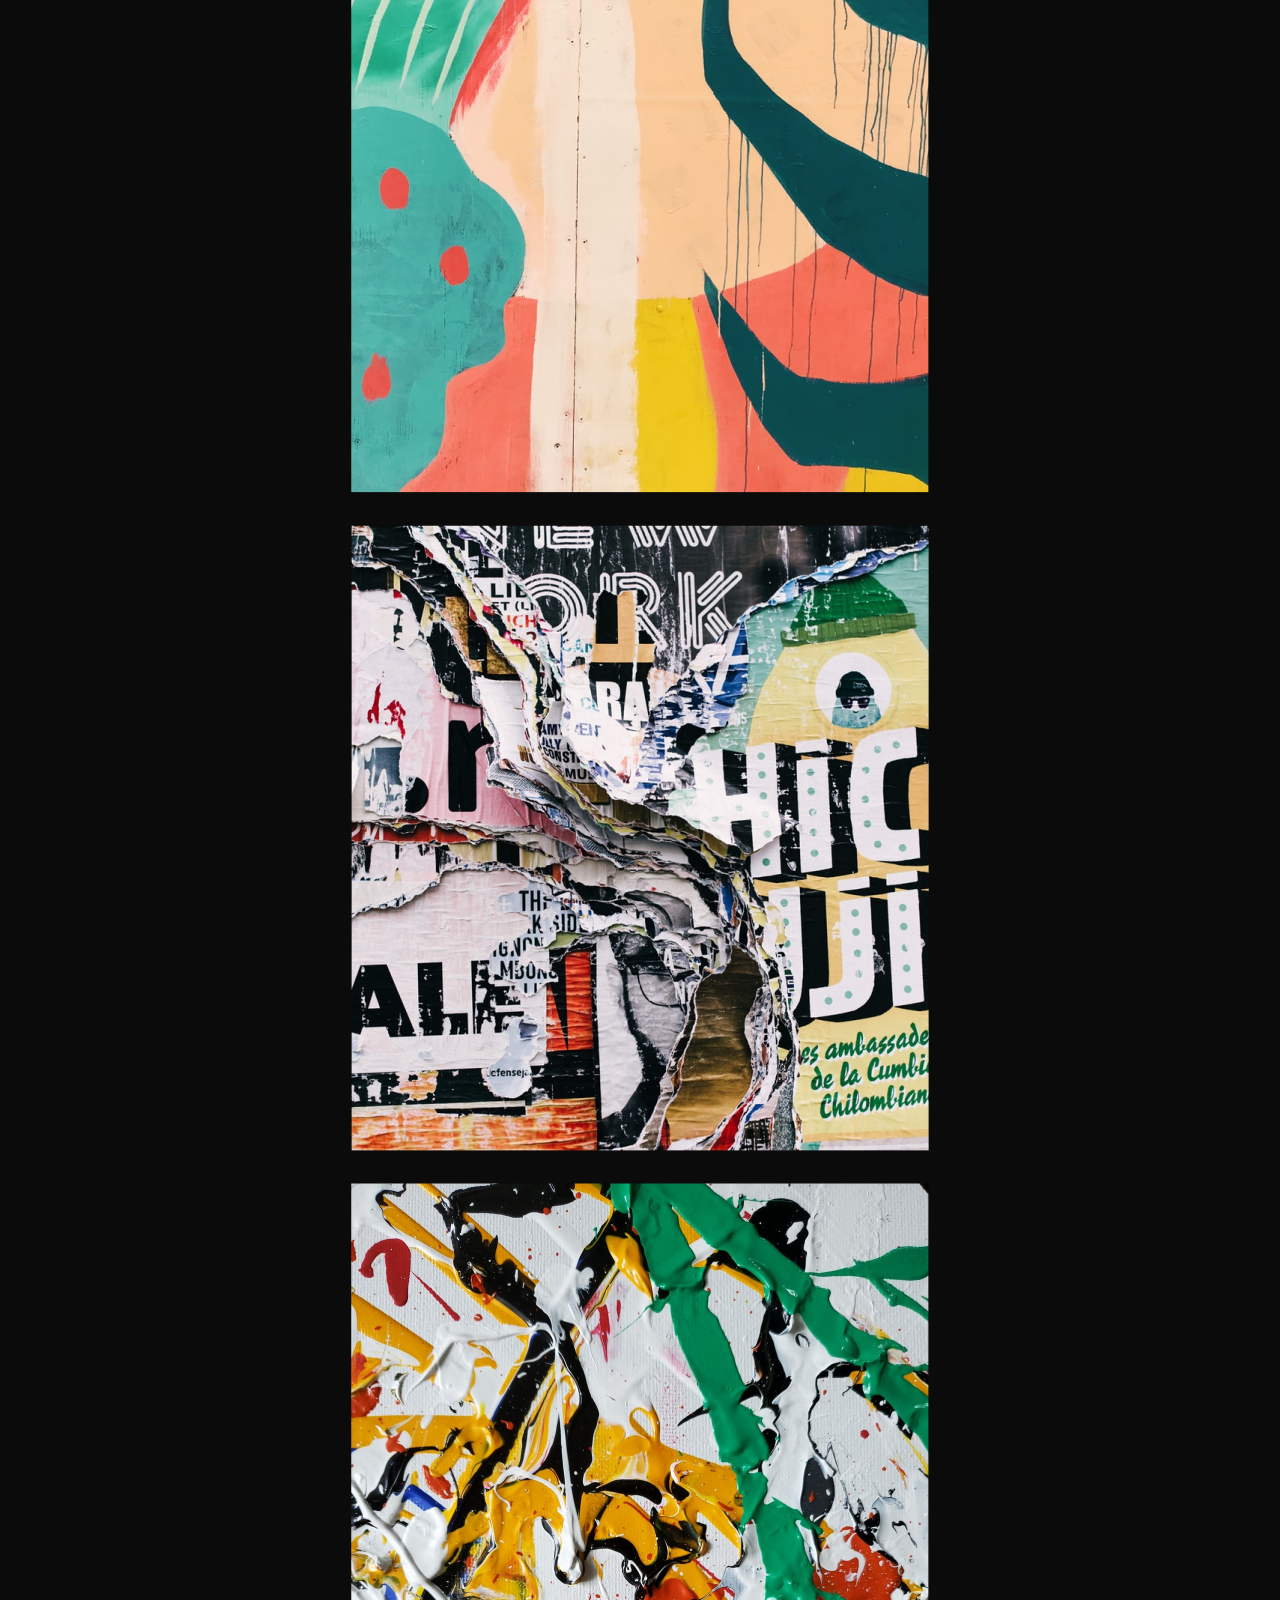
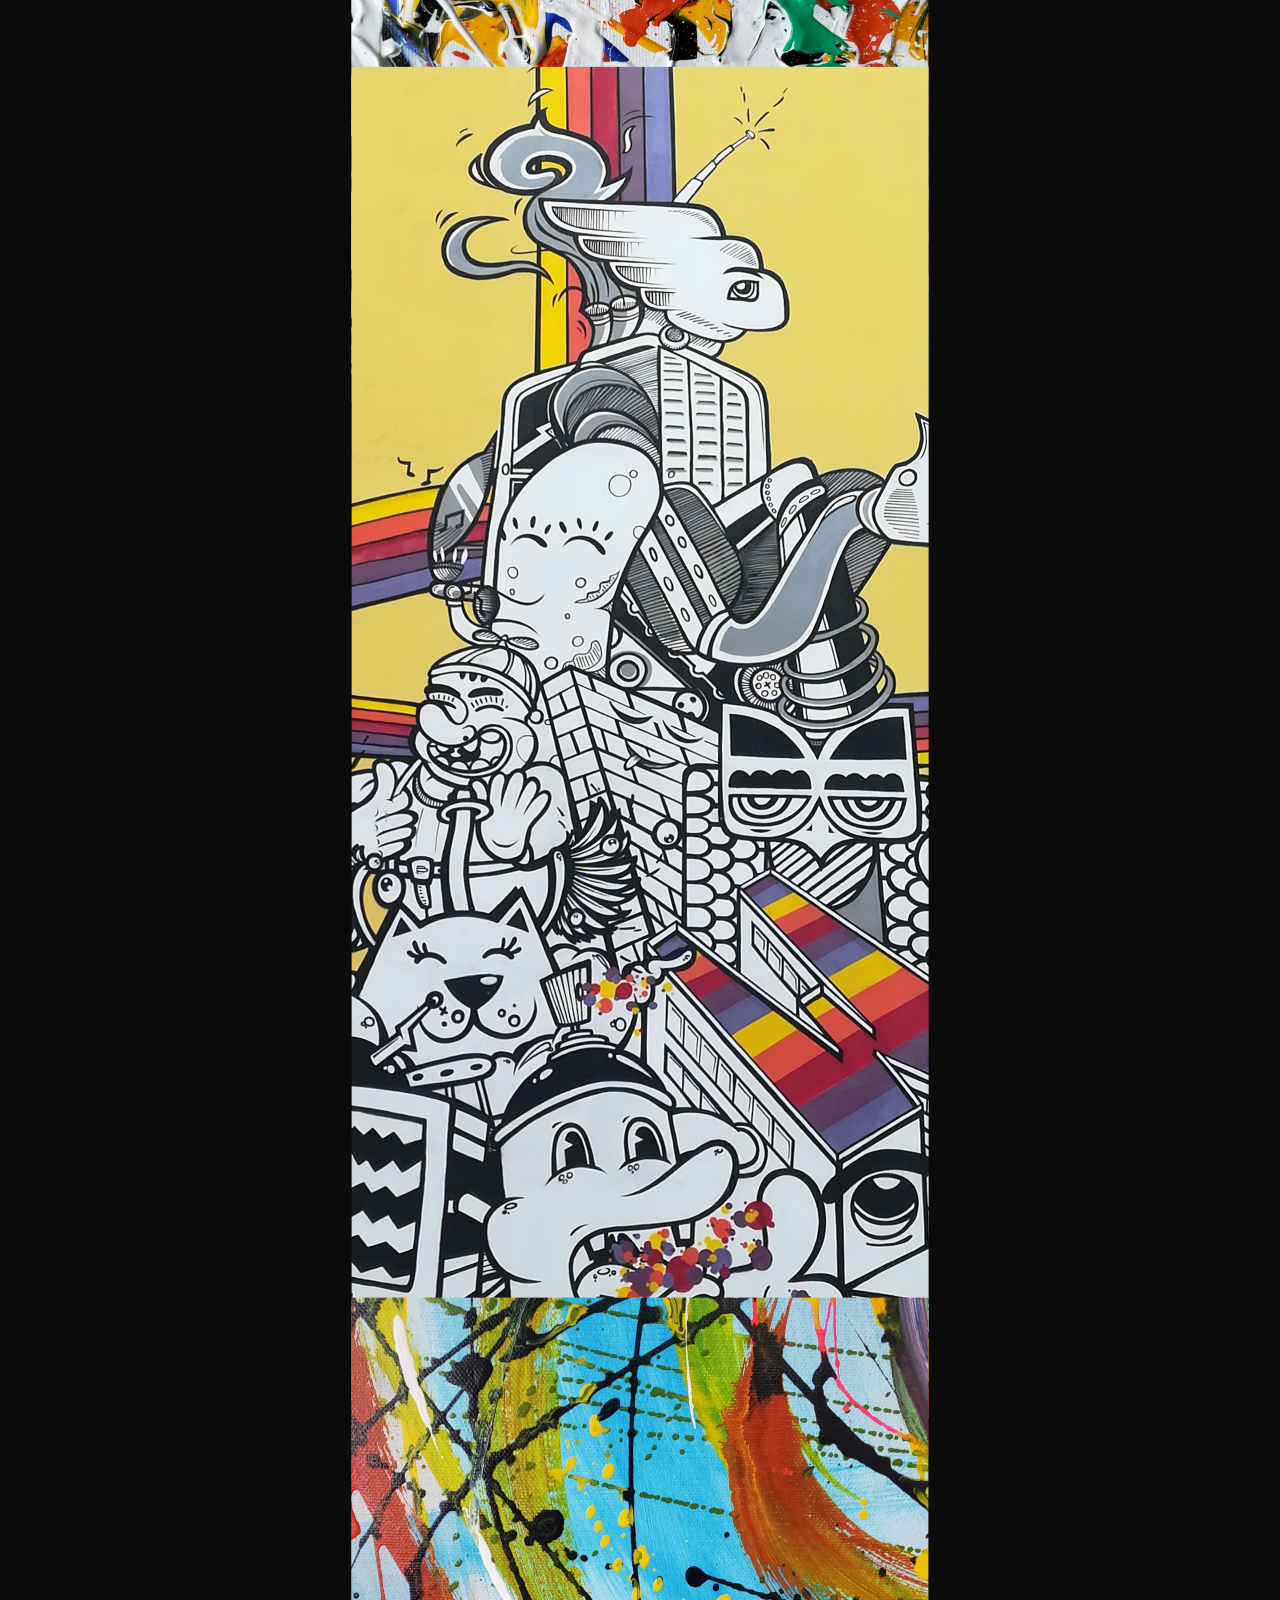
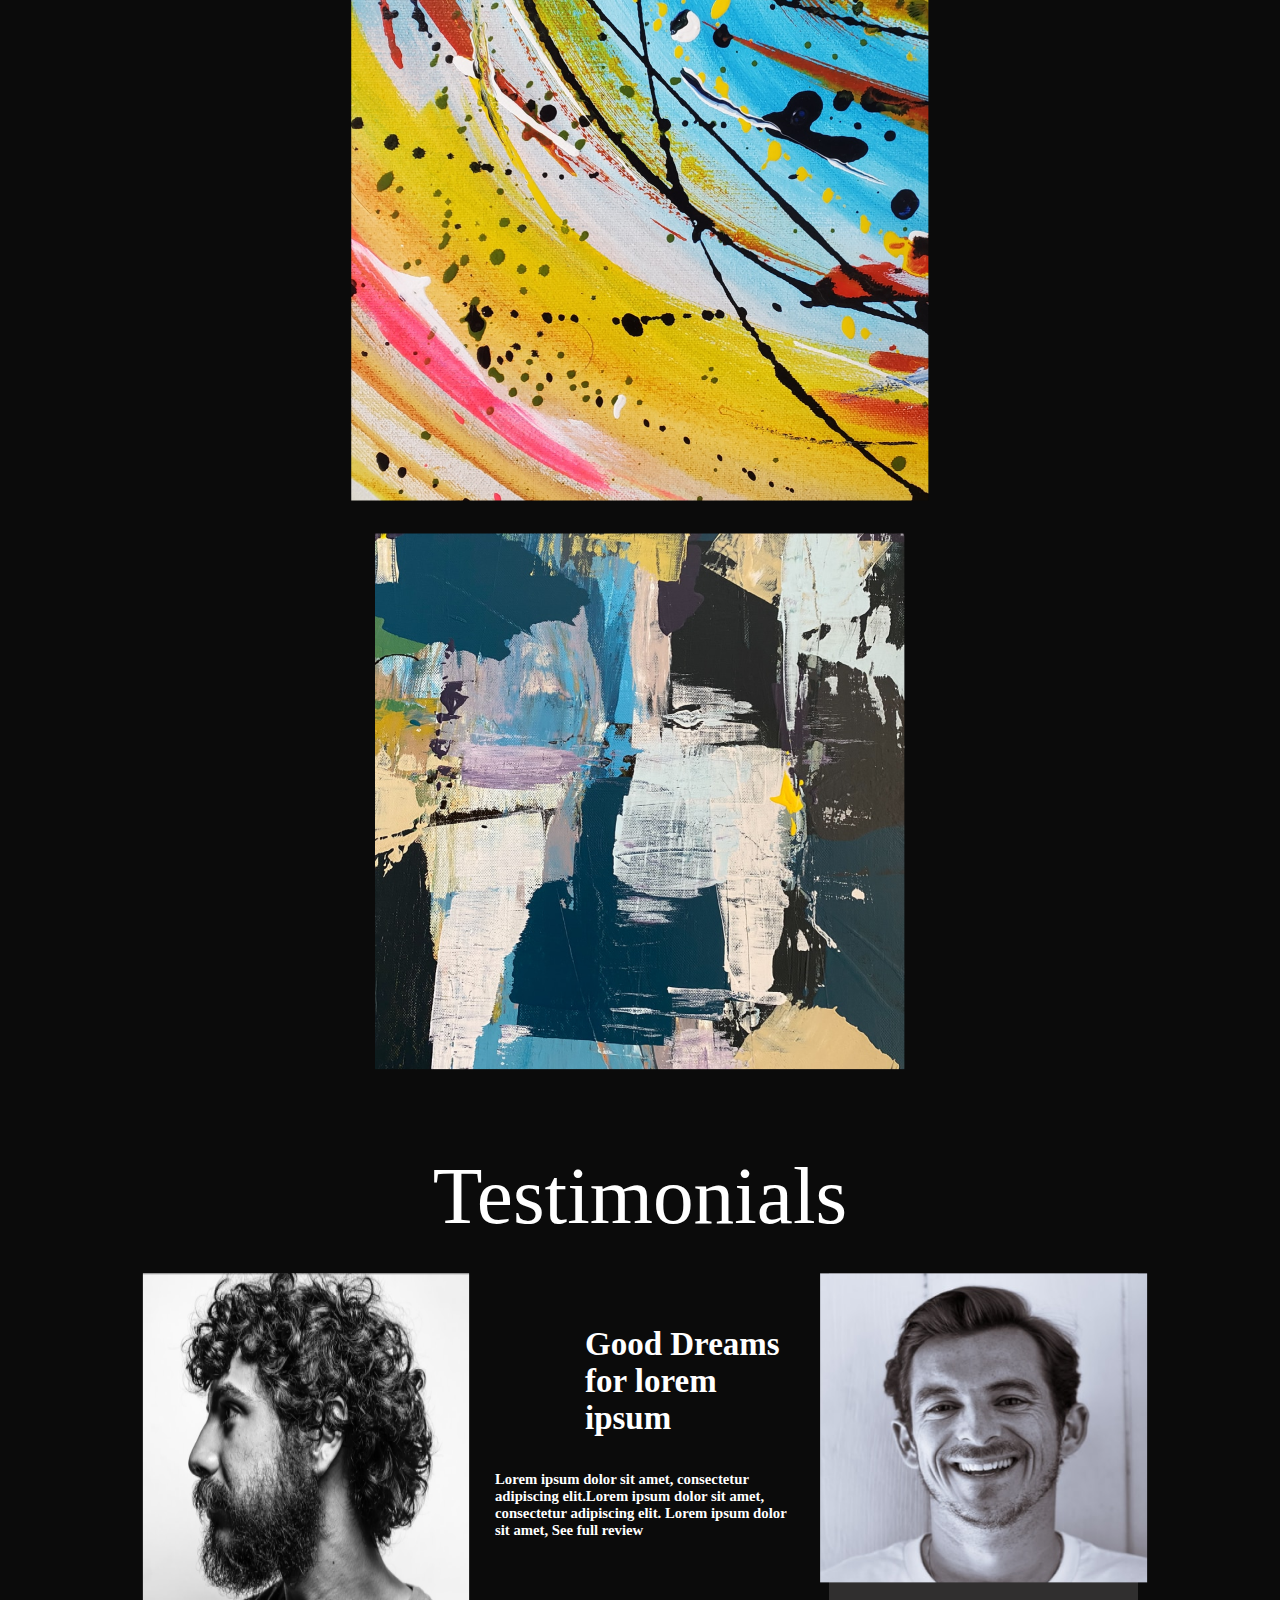
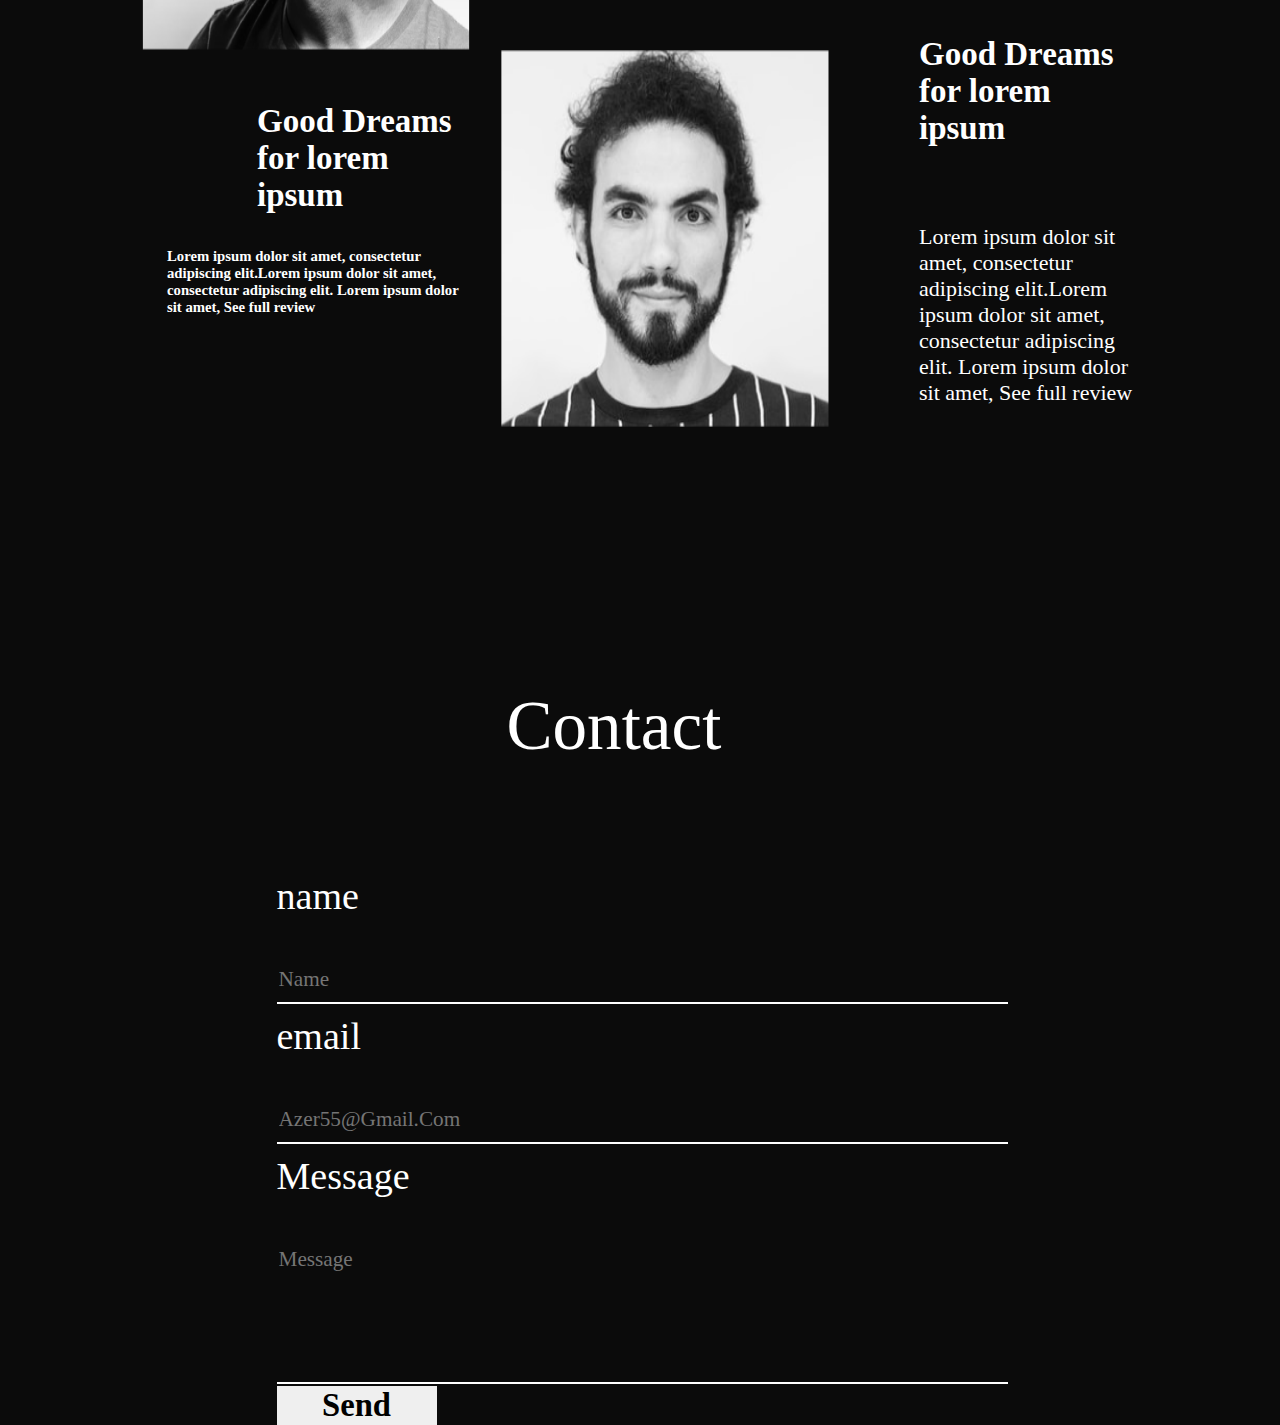
<file: home.html>
<!DOCTYPE html>
<html lang="en">

<head>
    <meta charset="UTF-8">
    <meta name="viewport" content="width=device-width, initial-scale=1.0">
    <title>HOME</title>
    <link rel="stylesheet" href="indexx.css" />
</head>

<body>
    <nav class="FIG">
        <ul>
            <li class="FIGM">Logo</li>
            <li class="FIGMA"> <i class="fas fa-bars"></i></li>
            <li><a href="home.html">Home</a></li>
            <li><a href="about.html">About</a></li>
            <li><a href="contact.html">Contact</a></li>
            <li><a href="Portfolio.html">Portfolio</a></li>
            <li><a href="Testimonials.html">Testimonials</a></li>
        </ul>
    </nav>

    <!-- Home -->
    <div>

        <div class="HOME1">
            <p class="HOM11">Lorem ipsum dolor sit amet consectetur adipisicing elit. Eaque voluptate, ut sint
                cupiditate impedit quis.</p>
        </div>
        <div class="HOME2">
            <img src="19.png" alt="" />
        </div>
        <section>
            <span>
                <div class="Big-title">Artist</div>
            </span>
            <span>
                <div class="Big-title" style="left: 25%;top: 70%;">Time</div>
            </span>
        </section>

        <div class="HOME3"><img src="18.png" alt="" /></div>
        <div><button class="salut-zin">Get a Quote</button></div>

    </div>

    <!-- About -->

    <section class="allo">
        <div class="sec-head">
            <h1>About</h1>
        </div>
        <div class="img-about">

            <div class="P">
                <p>We create stunning Lorem ipsum dolor sit amet, consectetur adipiscing elit.
                    consectetur adipiscing elit. We create stunning Lorem ipsum dolor sit amet,
                    consectetur adipiscing elit. After 10 years of experience Lorem ipsum dolor sit amet,
                    consectetur adipiscing elit. We create stunning Lorem ipsum dolor sit amet, consectetur adipiscing
                    elit.
                    We create stunning Lorem ipsum dolor sit amet, consectetur adipiscing elit.
                </p>
            </div>

            <div class="IQ">
                <img src="6.jpg" alt="">
            </div>

        </div>

    </section>

    <!-- Portfolio -->

    <section style="margin-top: 1rem" class="main-portfolio-sec">
        <div class="sec-container">
            <h1 style="color: red;">Portfolio</h1>
            <div class="portfolio-item-bundle">
                <img class="portfolio-item" src="1.png" alt="" />
                <img class="portfolio-item" src="2.png" alt="" />
                <img class="portfolio-item" src="4.png" alt="" />
                <img class="portfolio-item" style="margin-top: -22rem" src="3.png" alt="" />
                <img class="portfolio-item" style="margin-top: -11rem" src="5.png" alt="" />
                <img class="portfolio-item" src="18.png" alt="" />
            </div>
        </div>
    </section>
    <!-- Testimonials -->
    <h1 id="h1">Testimonials</h1>
    <div class="box">

        <div class="box1">
            <div class="box-left">
                <div class="box11">
                    <img src="27.png" title="27" alt="">
                    <div>
                        <h2> Good Dreams for lorem ipsum </h2>
                        <h6>Lorem ipsum dolor sit amet, consectetur adipiscing elit.Lorem ipsum dolor sit amet,
                            consectetur adipiscing elit.
                            Lorem ipsum dolor sit amet,
                            See full review</h6>
                    </div>
                </div>
                <div class="box11 box12">
                    <img src="26.png" title="26" alt="">
                    <div>
                        <h2> Good Dreams for lorem ipsum </h2>
                        <h6>Lorem ipsum dolor sit amet, consectetur adipiscing elit.Lorem ipsum dolor sit amet,
                            consectetur adipiscing elit.
                            Lorem ipsum dolor sit amet,
                            See full review</h6>
                    </div>
                </div>
            </div>
            <div class="box-right">
                <div class="box11 box13">
                    <img src="28.png" title="28" alt="">
                    <div>
                        <h2> Good Dreams for lorem ipsum </h2>
                        <p class="p">Lorem ipsum dolor sit amet, consectetur adipiscing elit.Lorem ipsum dolor sit amet,
                            consectetur adipiscing elit.
                            Lorem ipsum dolor sit amet,
                            See full review</p>
                    </div>
                </div>
            </div>
        </div>
    </div>



    <!-- contact -->

    <div class="container-contact1">
        <div class="contact1">
            <p>contact</p>
        </div>

        <div class="name">
            <p>name</p>
            <input type="text" placeholder="Name">
        </div>
        <div class="name">
            <p>email</p>
            <input type="email" placeholder="azer55@gmail.com">
        </div>
        <div class="message">
            <p>message</p>
            <input type="text" placeholder="message">
        </div>
        <button>Send</button>
    </div>

</body>

</html>
</file>
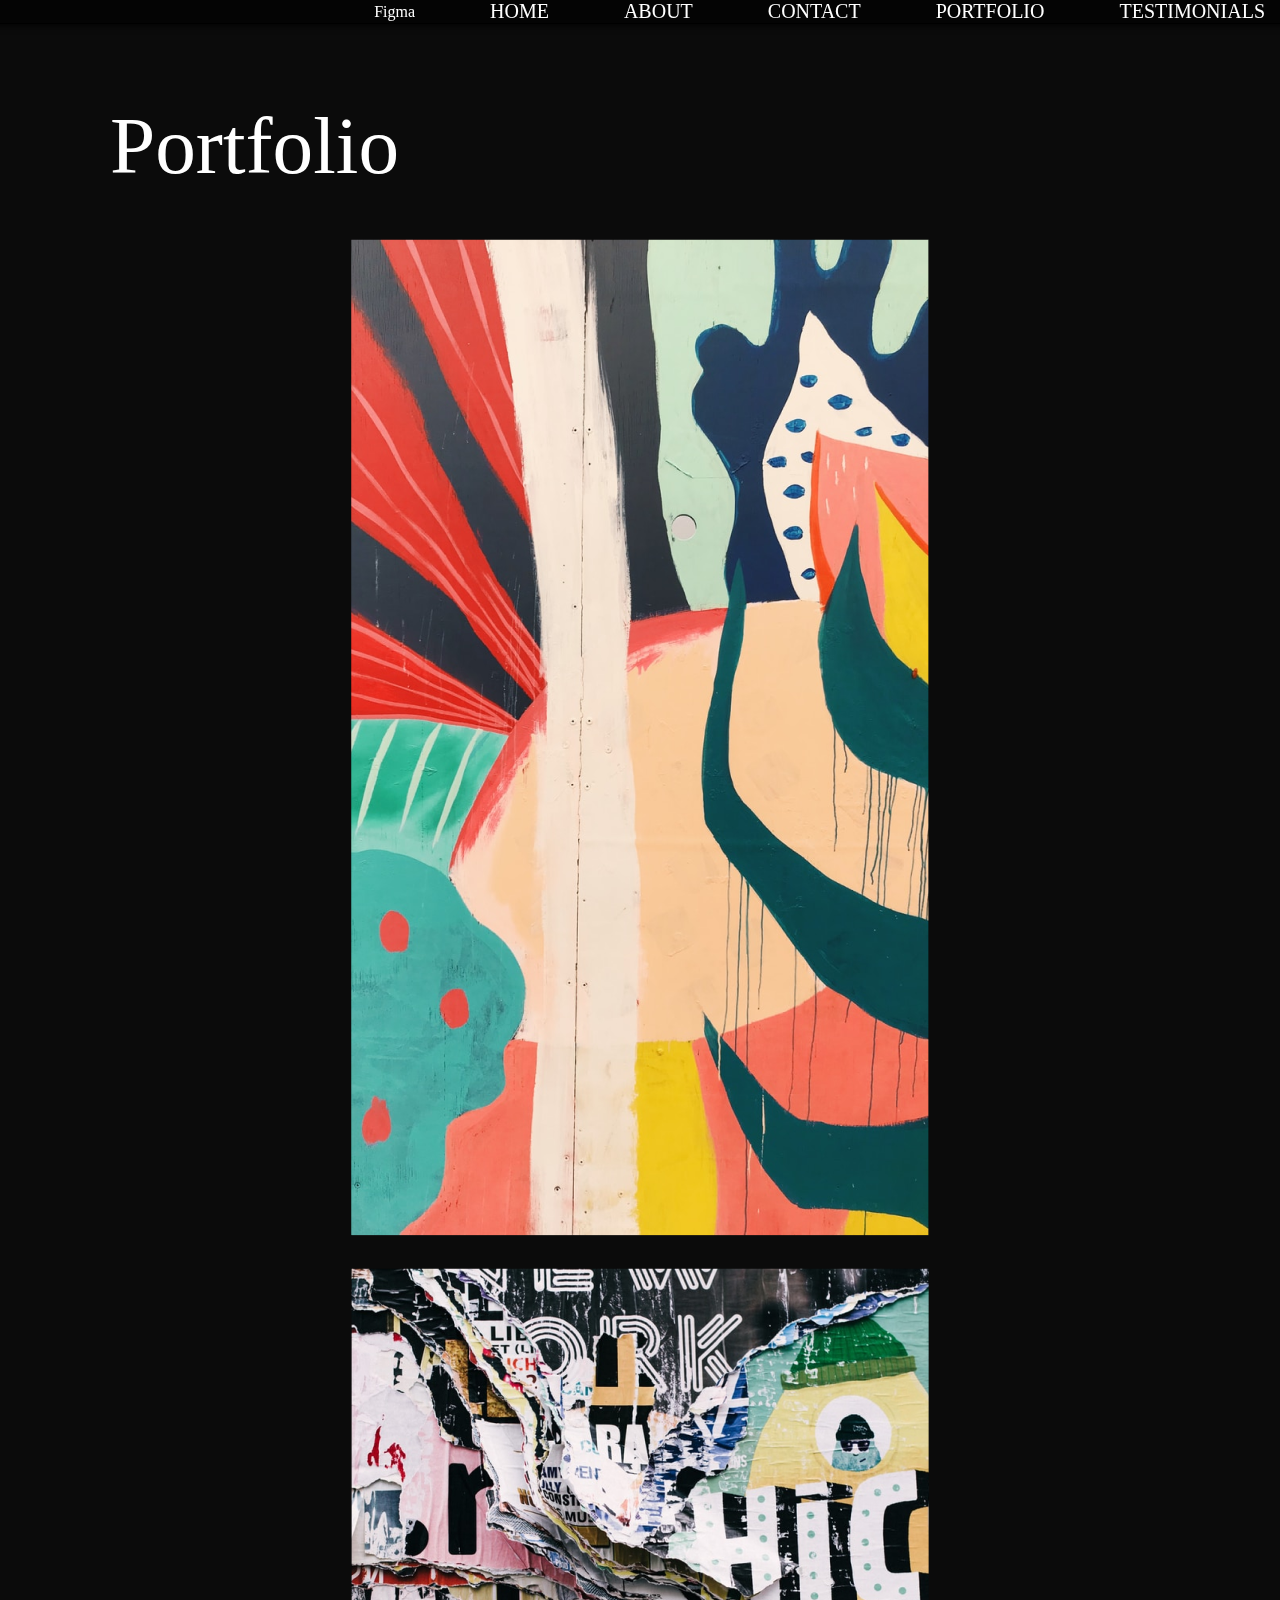
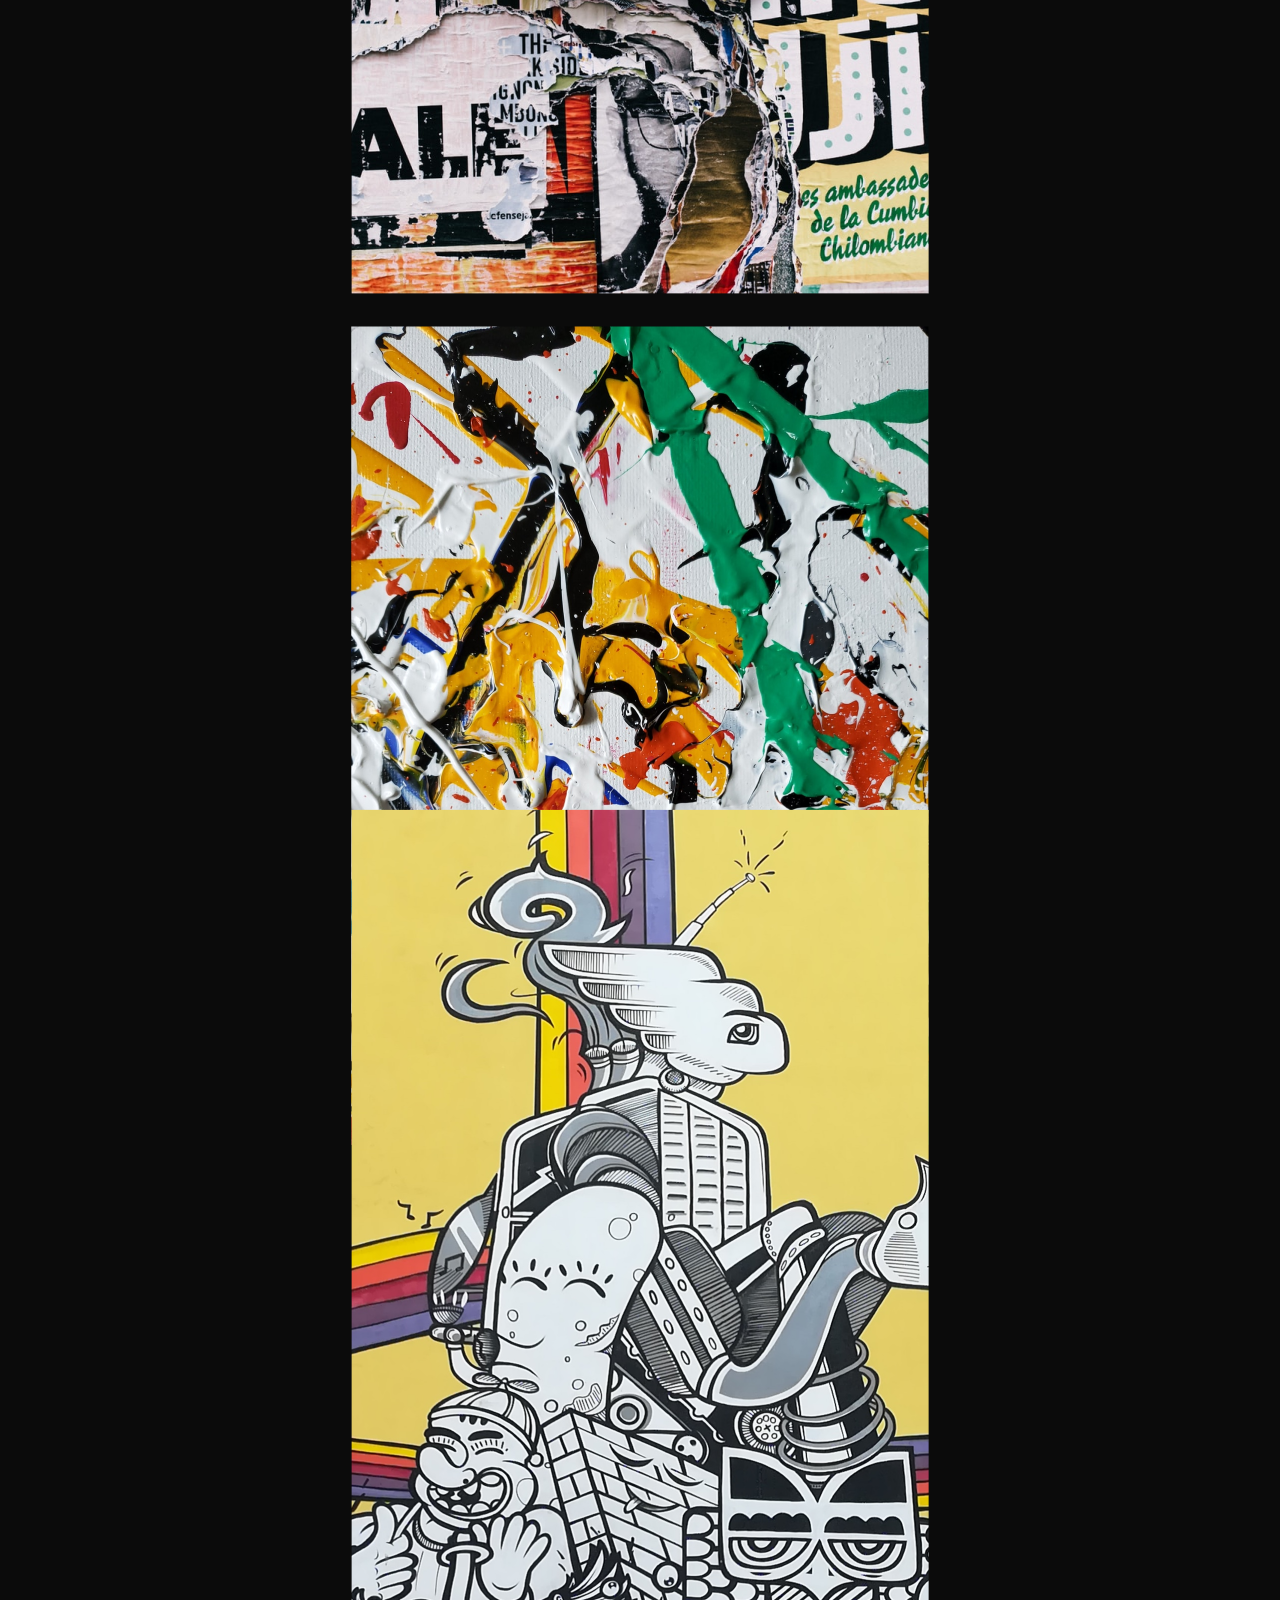
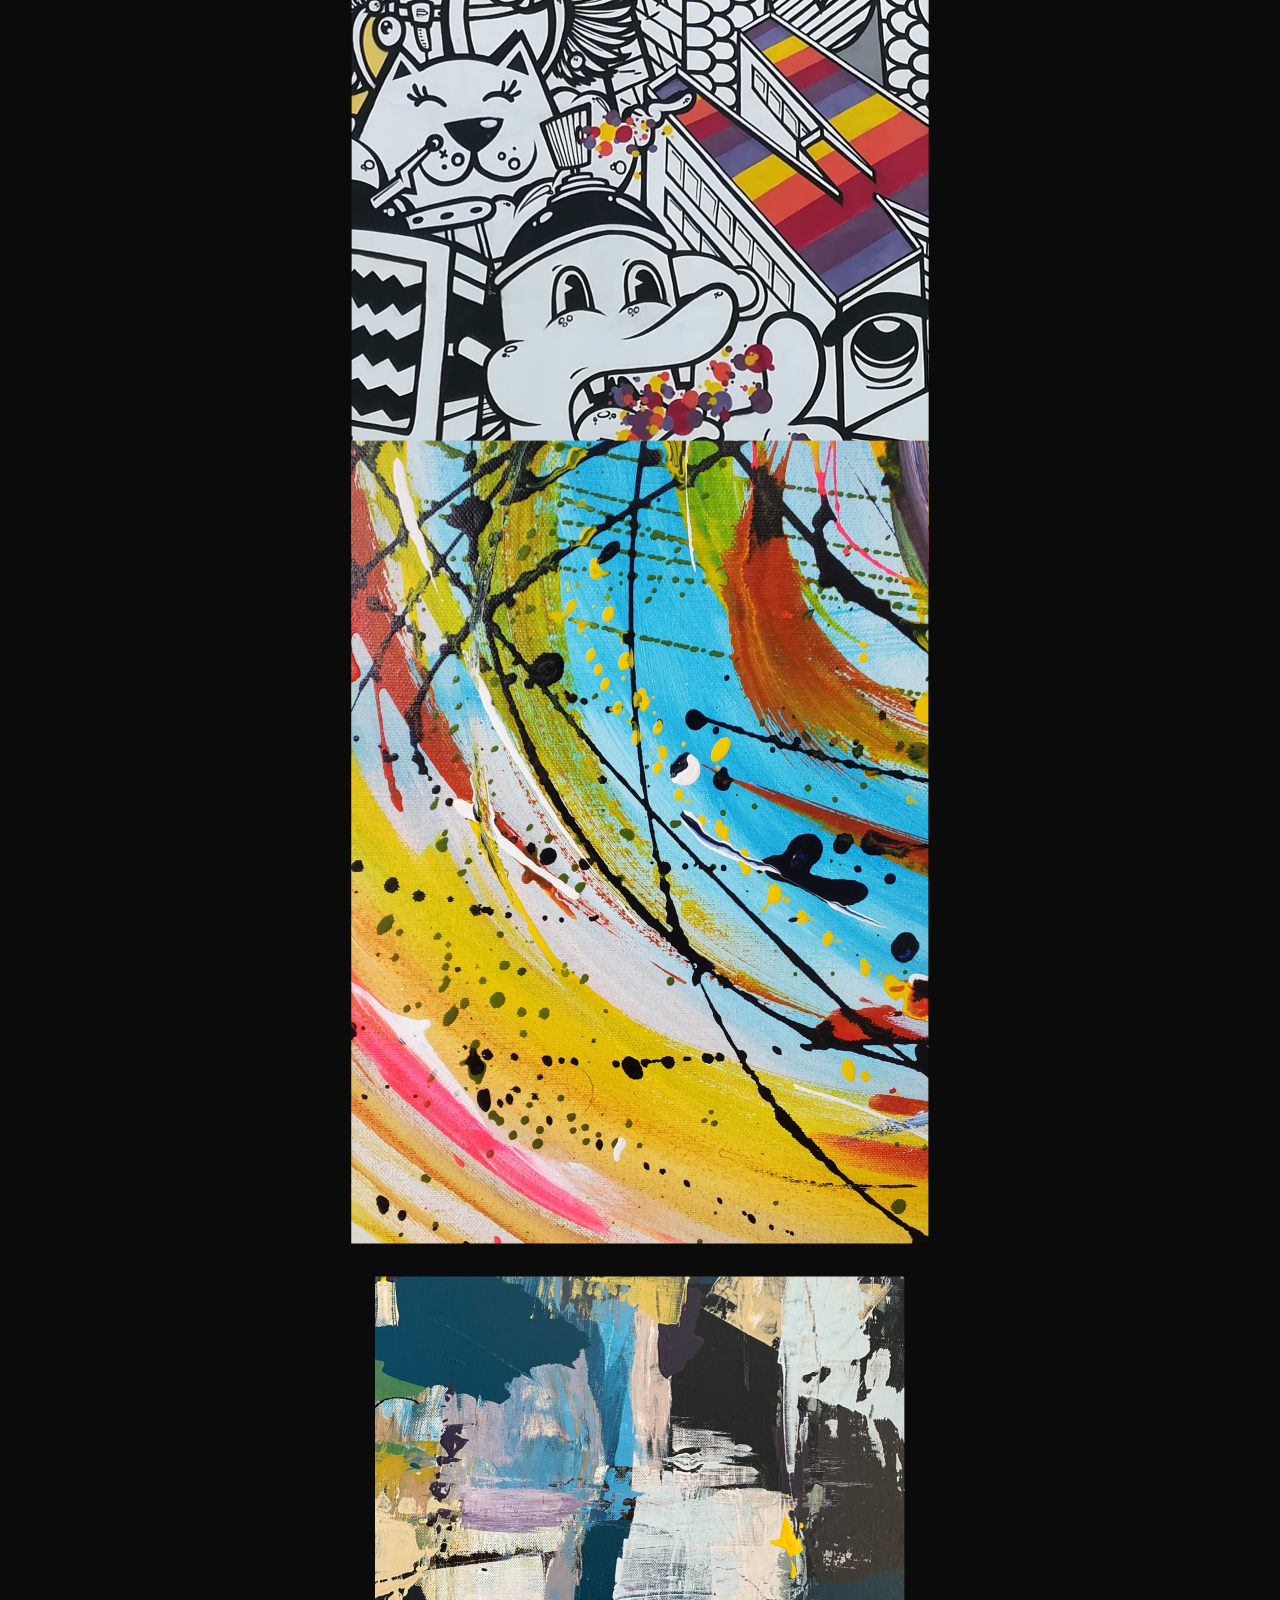
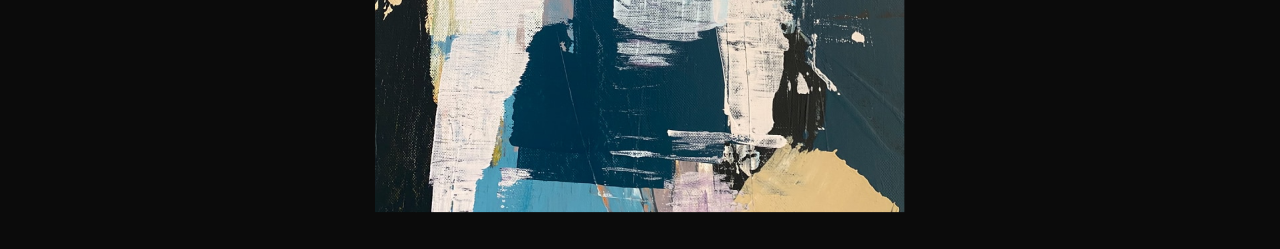
<file: Portfolio.html>
<!DOCTYPE html>
<html lang="en">

<head>
    <meta charset="UTF-8">
    <meta name="viewport" content="width=device-width, initial-scale=1.0">
    <link rel="stylesheet" href="indexx.css">
    <title>Portfolio</title>
</head>

<body>
    <nav class="FIG">
        <ul>
            <li class="FIGM">Figma</li>
            <li class="FIGMA"><i class="fas fa-bars"></i></li>
            <li><a href="index.html">Home</a></li>
            <li><a href="about.html">About</a></li>
            <li><a href="contact.html">Contact</a></li>
            <li><a href="Portfolio.html">Portfolio</a></li>
            <li><a href="Testimonials.html">Testimonials</a></li>
        </ul>
    </nav>

   

    <section style="margin-top: 1rem" class="main-portfolio-sec">
        <div class="sec-container">
            <h1 >Portfolio</h1>
            <div class="portfolio-item-bundle">
                <img class="portfolio-item" src="1.png" alt="" />
                <img class="portfolio-item" src="2.png" alt="" />
                <img class="portfolio-item" src="4.png" alt="" />
                <img class="portfolio-item" style="margin-top: -22rem" src="3.png" alt="" />
                <img class="portfolio-item" style="margin-top: -11rem" src="5.png" alt="" />
                <img class="portfolio-item" src="18.png" alt="" />
            </div>
        </div>
    </section>




</body>

</html>
</file>
<file: indexx.css>
/* 9bar.css */

/* Navbar styles */
.FIG {
    background-color: #040404;
    /* padding: 10px; */
    display : flex;
    justify-content: end;
    margin-top: 10px;
    position: fixed;
    top:-10px ;
    padding-right: 30px;
    width: 100%;
    z-index: 100;
    box-shadow: 0 0 10px #000;
    transition: all 0.3s ease;
    border-bottom: 1px solid #000;

}

.FIG ul {
  
    display: flex;
    align-items: center;
    list-style: none;
    margin: 0;
    gap:55px ;
}
 .FIG .h4{
 position: relative;
 top: 1%;
 right:1000px ;
 z-index: 999;
 font-family: Inter;
    font-size: 20px;
    font-style: normal;
    font-weight: 700;
    line-height: normal;
    text-transform: uppercase;
}
.FIG ul li {
    margin-left: 20px;
}

.FIG ul li.figm {
    color: white;
    font-weight: bold;
}

.FIG ul li a {
    color: white;
    text-decoration: none;
    font-family: Inter;
    font-size: 20px;
    font-style: normal;
    font-weight: 500;
    line-height: normal;
    text-transform: uppercase;
    }

.FIG ul li a:hover {
    color: #08f608;
    transition: all 0.3s ease;
    cursor: pointer;
    text-decoration: underline;
}

.FIG ul li.FIGMA {
    display: none;
}

.navbar-search {
    display: flex;
    align-items: center;
}

.navbar-search input {
    padding: 5px;
    margin-right: 5px;
}

.navbar-search i {
    cursor: pointer;
    color: #fff;
    font-size: 20px;
   transition: all 0.3s ease; 
    margin-left: 10px;
    margin-right: 10px;
}


/* General styles */
.container {
    width: 100%;
    height: 100vh;
    display: flex;
    background-color: #000;
    color: #fff;
    font-size: 20px;
    font-weight: bold;
    text-align: center;
    padding: 10px;
    box-sizing: border-box;
    transition: all .3s ease;
}

/* HOME */
.HOME1 {
    width: 30%;
    margin-left: 10%;
    margin-top: 6%;

}

.HOME1 .HOM11 {
    margin-top: 100px;
    width: 678.896px;
    position: relative;
    right: 600px;
    font-family: Inter;
    font-size: 24px;
    font-style: normal;
    font-weight: 500;
    line-height: normal;
}

.HOME2 {
    position: absolute;
    display: flex;
    height: 90%;
    top: 19%;
    right: -3%;
}

.HOME3 {
    position: absolute;
    display: flex;
    height: 90%;
    top: 60%;
    left: -3%;
}

.salut-zin {
    z-index: 3;
    position: absolute;
    left: 47%;
    top: 130%;
    font-size: 35px;
    color: black;
    background-color: white;
    border: none;
    transition: 500ms;
}

.Big-title {
    font-family: "Playfair Display";
    z-index: 2;
    position: absolute;
    display: flex;
    left: 14%;
    font-size: 300px;
}

/* Portfolio*/

h1 {
    font-size: 36px;
    /* color: red; */
}

.container {
    flex-direction: column;

    align-items: center;

}

.card {
    width: 90%;
    margin: 10px 0;
}

.card:hover {
    transform: translateY(-5px);
    box-shadow: 0 0 20px rgba(0, 0, 0, 0.5);
}

.card img {
    width: 100%;
    height: auto;
    border-radius: 10px;
}

/* TESTIMONIALS */
.box1 {
    display: flex;

}

.box1-left {
    display: flex;

}

/* Portfolio Section*/

.main-portfolio-sec {
    margin-top: 44rem;
}

.sec-container {
    padding: 0 5rem;
}

.main-portfolio-sec .portfolio-item-bundle {
    display: flex;
    flex-wrap: wrap;
    justify-content: center;
}

.main-portfolio-sec .portfolio-item {
    margin: 1rem;
    height: 100%;
}



/* About */
body {
    display: flex;
    flex-direction: column;
    align-items: center;
    font-family: 'Times New Roman', Times, serif;
    background-color: #0b0b0b;
    color: #fff;
    margin: 0;
    padding: 20px;
}

/* .title{
    padding-top: 900px;
} */

h1 {
    font-size: 50px;
    border-radius: 10px;
    padding: 10px;
    margin-bottom: 20px;
    font-family: Playfair Display;
    font-size: 81.308px;
    font-style: normal;
    font-weight: 400;
    line-height: normal;
    font-family: math;
}

.dd {
    font-size: 20px;
    border-radius: 10px;
    padding: 10px;
    margin: 10px;
}

.l:hover {
    background-color: rgb(255, 0, 8);
    display: flex;
    direction: rtl;
    font-size: 20px;
    border-radius: 10px;
    padding: 10px;
    margin: 10px;
}

.allo {
    margin-top: 77%;
}
.sec-head {
    display: flex;
    justify-content: center;
}
.img-about {
    display: flex;
    justify-content: center;
    padding: 0 185px;
}
.img-about .P {

 font-size: 3rem;
}
.img-about .IQ img {
    height: 57rem;
    padding: 0 4rem;
}


.box11 {
    display: flex;
    color: #ffffff;
    font-family: Inter;
    font-weight: Semi Bold;
    font-size: 22px;
    opacity: 1;

}

.box12 {
    flex-direction: row-reverse;
}

.box12 h6 {
    width: 430px;
    height: 309px;
}

.box13 {
    flex-direction: column;
    align-items: center;
}

.box13 h6 {
    width: 327px;
    height: 362px;
}

.box11 div {
    padding: 25px;
    width: 309.01px;
    height: 327.08px;
}

.box11 p {
    padding-left: 90px;
    padding-top: 50px;

}

.box11 h2 {
    padding-left: 90px;

}

.box11 h6 {
    width: 309px;
    height: 327px;
}


.box1-left {
    object-fit: none;
}

#h1:hover {

    color: #08f608;

}

.box13 {

    width: 309.005px;
    height: 327.077px;
    background-color: #302f2f;

}

.container-contact1 {
    margin-top: 190px;
    width: 727px;
    height: 700px;
    display: flex;
    flex-direction: column;
}

.contact1 {
    margin-left: 230px;
    color: #FFF;
    font-family: Playfair Display;
    font-size: 69.096px;
    font-style: normal;
    font-weight: 400;
    line-height: normal;
    text-transform: capitalize;
}

.name {
    height: 100px;
    width: 100%;
    margin-bottom: 40px;
}

.name p {
    color: #FFF;
    font-family: Inter;
    font-size: 38.027px;
    font-style: normal;
    font-weight: 400;
    line-height: normal;
  
}

.name input {
    width: 727px;
    background: none;
    border: none;
    border-bottom: 2px solid #FFF;
    padding-bottom: 10px;
    margin-top: 10px;
    color: #BBB;
    font-family: Inter;
    font-size: 21.245px;
    font-style: normal;
    font-weight: 400;
    line-height: normal;
    text-transform: capitalize;
    outline: none;
}

.message {
    width: 100px;
    height: 200px;

}

.message p {
    color: #FFF;
    font-family: Inter;
    font-size: 38.027px;
    font-style: normal;
    font-weight: 400;
    line-height: normal;
    text-transform: capitalize;
}

.message input {
    width: 727px;
    background: none;
    border: none;
    border-bottom: 2px solid #FFF;
    padding-bottom: 110px;
    margin-top: 10px;
    color: #BBB;
    font-family: Inter;
    font-size: 21.245px;
    font-style: normal;
    font-weight: 400;
    line-height: normal;
    text-transform: capitalize;
    outline: none;
}
.port{
    font-family: Playfair Display;
    font-size: 81.308px;
    font-style: normal;
    font-weight: 400;
    line-height: normal;
    position: relative;
    left:700px ;
}

button {
    margin-top: 70px;
    height: 60px;
    width: 160px;
    border-radius: 0%;
    border: none;
    color: #000;
    font-family: Inter;
    font-size: 32.638px;
    font-style: normal;
    font-weight: 600;
    line-height: normal;
}
.footer  {
    padding-top: 90px;
  
}
.footer h3 {
    padding-top: 90px;
    position: relative;
    left: 50px;
  
}
.foo{
    display: flex;
    gap: 25px;
}
</file>
